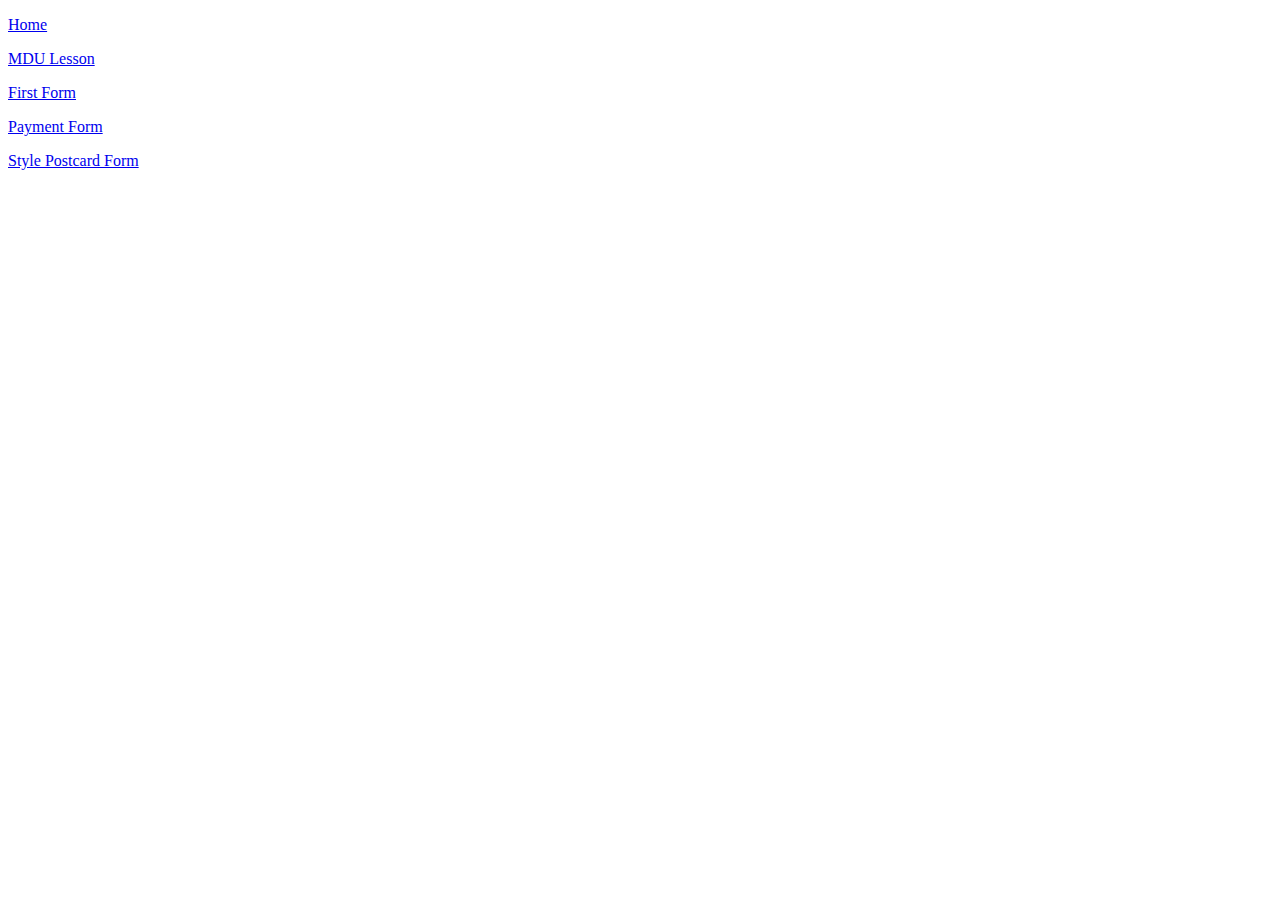
<file: public_html/free-code-camp/forms/index.html>
<!DOCTYPE html>
<html lang="en-US">
  <head>
    <meta charset="utf-8">
    <title>Forms</title>
  </head>
  <body>
    <p><a href="/">Home</a></p>
        <p><a href="https://developer.mozilla.org/en-US/docs/Learn/HTML/Forms" target="_blank">MDU Lesson</a></p>
    <p><a href="contact-form-1.html">First Form</a></p>
    <p><a href="payment-form.html">Payment Form</a></p>
    <p><a href="postcard.html">Style Postcard Form</a></p>
  </body>
</html>
</file>
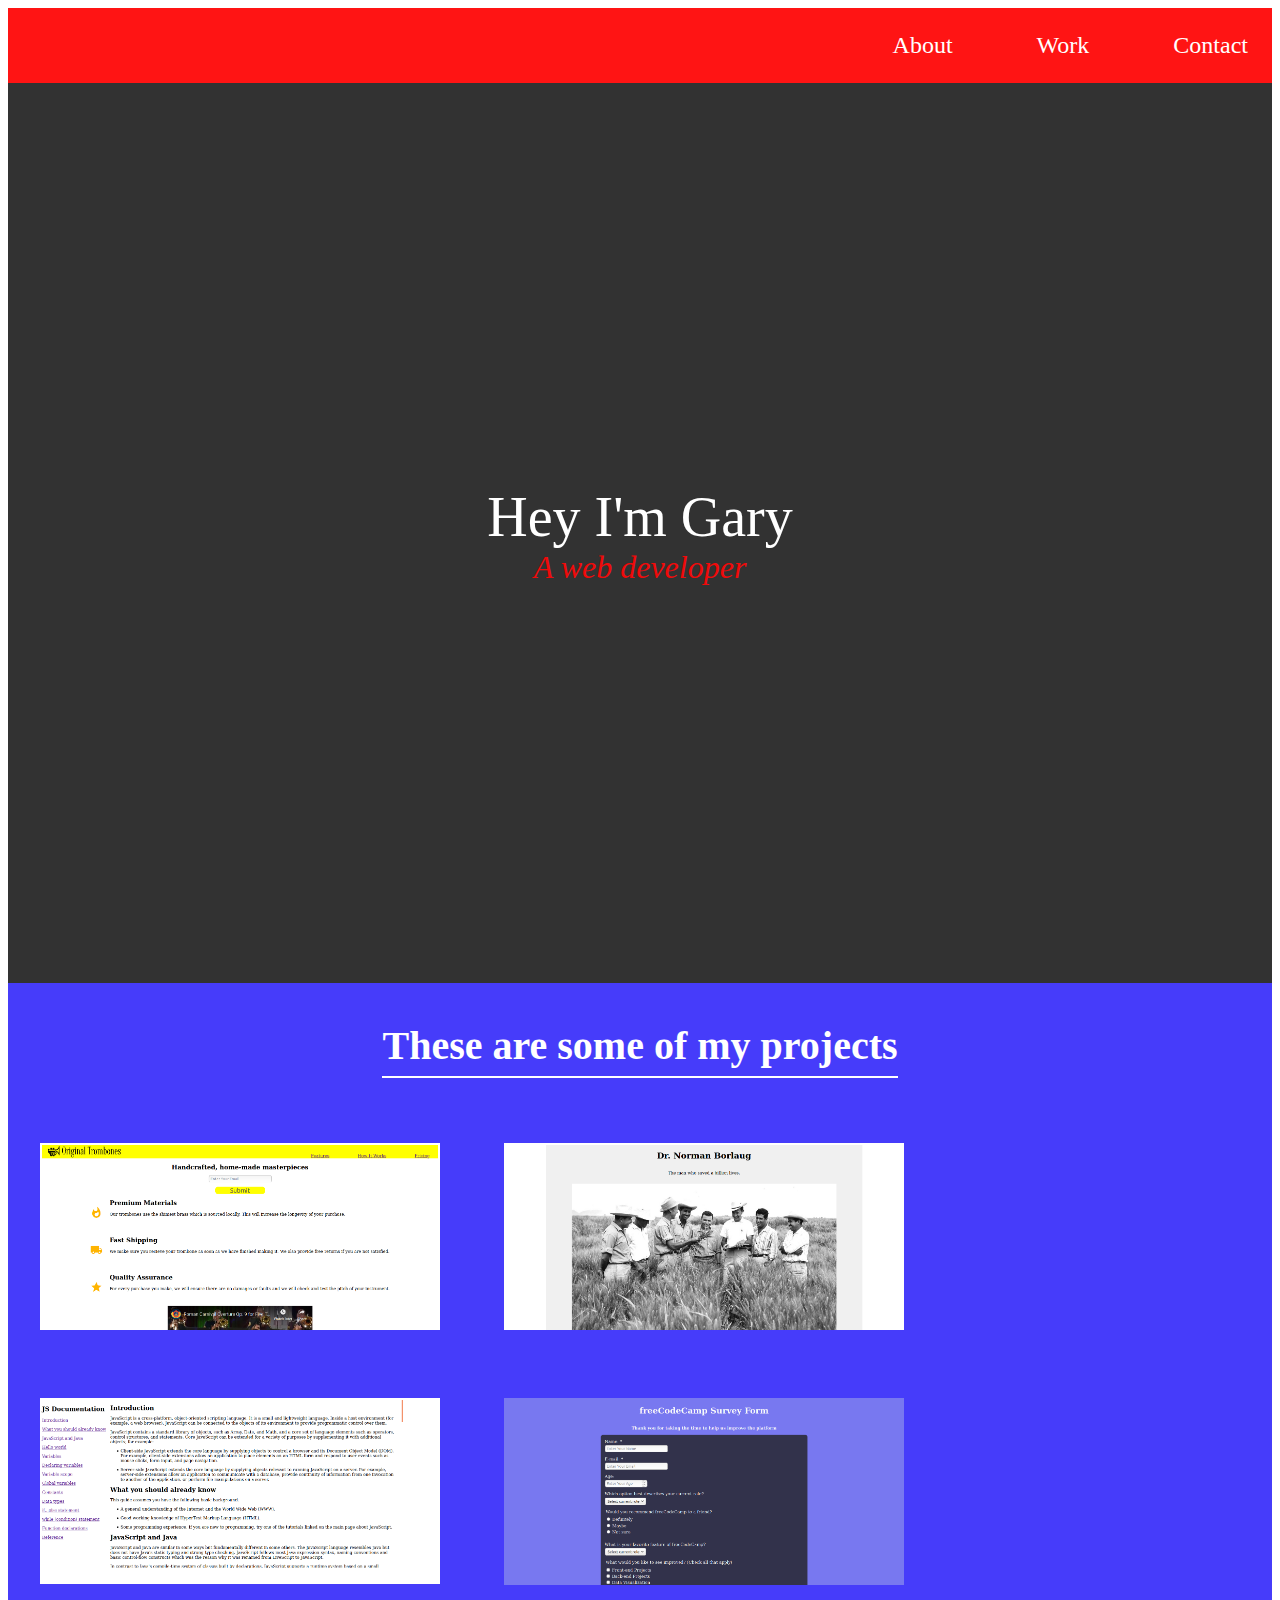
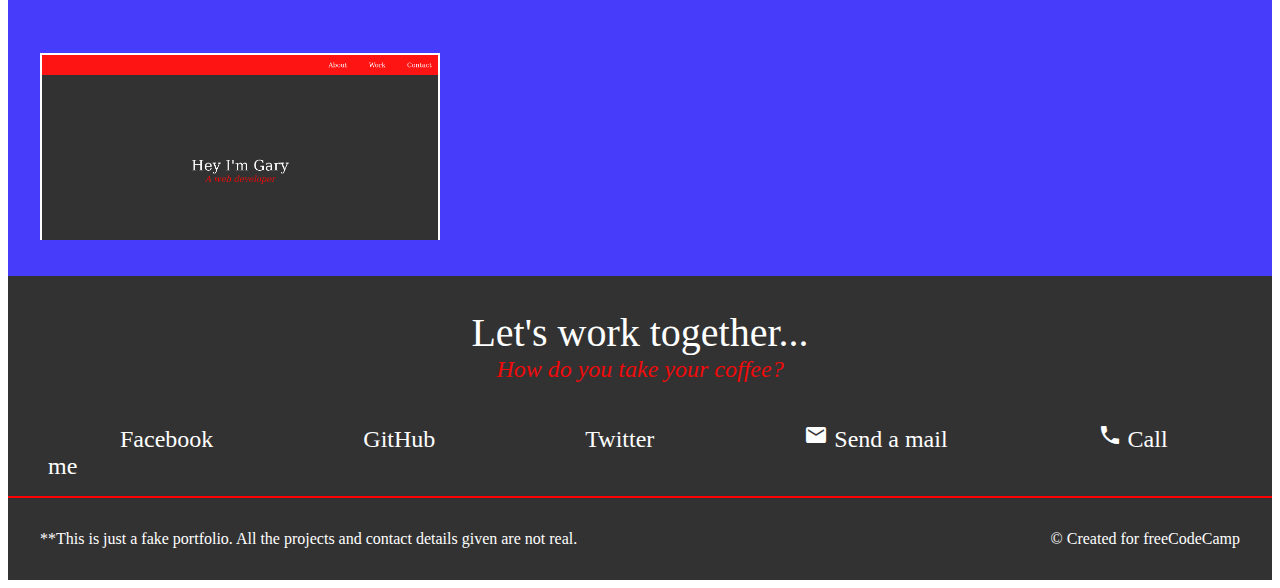
<file: public_html/free-code-camp/portfolio/index.html>
<!DOCTYPE html>
<html>
<head>
  <title>Gary Caine Portforio</title>
  <meta charset='UTF-8'>
  <meta name="title" content="Gary Caine Portforio">
  <meta name="description" content="Web development solutions">
  <meta name="author" content="Gary Caine">
  <link rel="stylesheet" href="styles.css"/>
</head>
<body>
  <main>
    <nav id="navbar">
      <div>
        <a href="https://github.com/garcai" target="_blank" id="profile-link">About</a>
      </div>
      <div>
        <a href="#projects">Work</a>
      </div>
      <div>
        <a href="#contact">Contact</a>
      </div>
    </nav>

    <section id="welcome-section">
      <h1>Hey I'm Gary</h1>
      <p>A web developer</p>
    </section>

    <section id="projects">
      <h2 class="underline">These are some of my projects</h2>
      <div class="my-projects">
        <div class="project-tile">
          <a href="https://codepen.io/gcaine/pen/BaygKrZ" target="_blank">
            <img src="images/landing-page.png" alt="Landing Page">
          </a>
        </div>

        <div class="project-tile">
          <a href="https://codepen.io/gcaine/pen/vYEPwOy" target="_blank">
            <img src ="images/dr-norman-borlaug-tribute.png"  alt="Dr. Norman Borlaug Tribute Page">
          </a>
        </div>

        <div class="project-tile">
          <a href="https://codepen.io/gcaine/pen/xxboXbQ" target="_blank">
            <img src="images/technical-document.png" alt="Technical Document">
          </a>
        </div>
     
        <div class="project-tile">
          <a href="https://codepen.io/gcaine/pen/zYxbVLE" Target="_blank">
            <img src="images/survey-form.png" alt="Survey Form">
          </a>
        </div>

        <div class="project-tile">
          <a href="https://codepen.io/gcaine/pen/eYmwXBw" Target="_blank">
            <img src="images/gary-caine-portforio.png" alt="Portfolio">
          </a>
        </div>
      </div>
    </section>

    <section id="contact">
      <h2>Let's work together...</h2>
      <p>How do you take your coffee?</p>

      <ul>
        <li>
          Facebook
        </li>
        <li>
          GitHub
        </li>
        <li>
          Twitter
        </li>
        <li><span class="material-icons icon">email</span>
          Send a mail
        </li>
        <li> <span class="material-icons icon">call</span>
          Call me
        </li>
      </ul>
    </section>
    <footer>
      <div>**This is just a fake portfolio. All the projects and contact details given are not real.
      </div>
      <div>
        © Created for freeCodeCamp
      </div>
    </footer>

  </main>
</body>
</html>
</file>
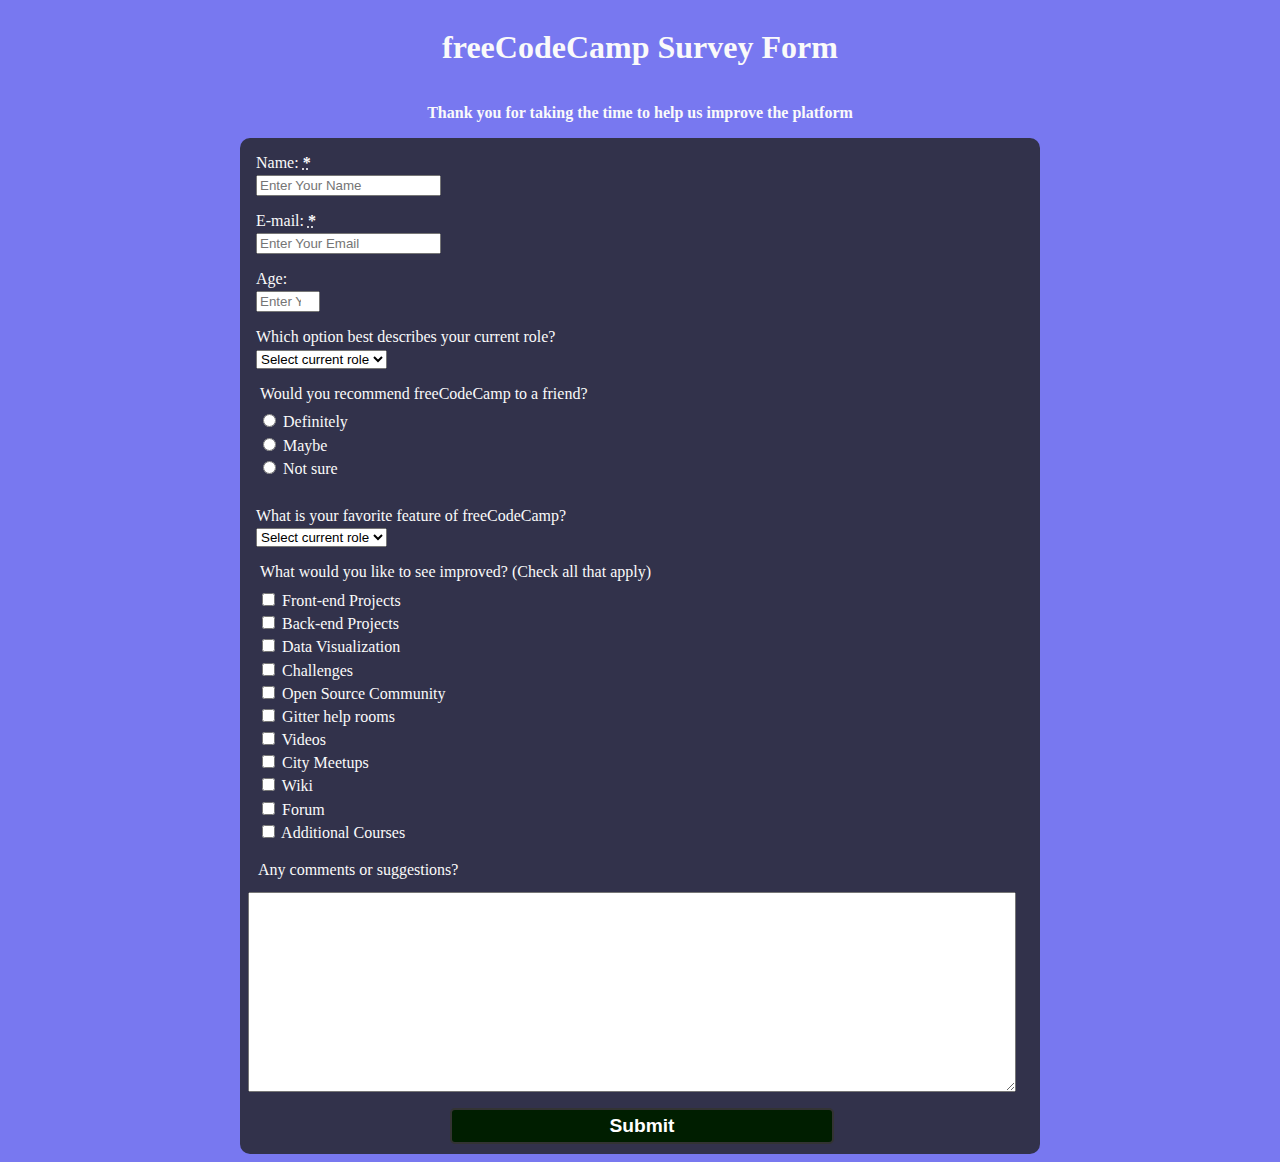
<file: public_html/free-code-camp/survey-form/index.html>
<!DOCTYPE html>

<html>
<head>
  <title>Survey Form</title>
  <meta charset='UTF-8'>
  <meta name='viewport' content='width=device-width, initial-scale=1.0'>
  <meta name='title' content='Survey Form'>
  <meta name='description' content='Web development solutions'>
  <meta name='author' content='Gary Caine'>
  <link rel='stylesheet' href='style.css'/>
</head>
<body>
  <main>
    <header>
      <h1 id = "title">freeCodeCamp Survey Form</h1>

      <p id="description">Thank you for taking the time to help us improve the platform</p>
    </header>
    <form id="survey-form" >
      <p>
        <label id = "name-label" for="name">
          <span>Name: </span>
          <strong><abbr title="required">*</abbr></strong>
        </label>
        <input
        type="text"
        id="name"
        name="name"
        placeholder="Enter Your Name"
        required>
      </p>
      <p>

        <label id = "email-label" for="email">
          <span>E-mail: </span>
          <strong><abbr title="required">*</abbr></strong>
        </label>
        <input
        type="email"
        id="email"
        name="email"
        placeholder="Enter Your Email"
        required
        >
      </p>

      <p>
        <label id = "number-label" for="number">
          Age:
        </label>
        <input
        type="number"
        id="number"
        name="number"
        min = "16"
        max = "100"
        placeholder = "Enter Your Age"
        >
      </p>

      <p>
        <label for="dropdown">
          Which option best describes your current role?
        </label>
        <select id = "dropdown" name = "dropdown">
          <option disabled selected value>Select current role</option>
          <option value="student">Student</option>
          <option value="job">Full Time Job</option>
          <option value="learner">Full Time Learner</option>
          <option value="preferNo">Prefer not to say</option>
          <option value="other">Other</option>
        </select>
      </p>

      <fieldset>
        <legend>Would you recommend freeCodeCamp to a friend?</legend>
        <ul>
          <li>
            <label for="title_1">
              <input type="radio" id="title_1" name="recommend" value="D" >
              Definitely
            </label>
          </li>
          <li>
            <label for="title_2">
              <input type="radio" id="title_2" name="recommend" value="M">
              Maybe
            </label>
          </li>
          <li>
            <label for="title_3">
              <input type="radio" id="title_3" name="recommend" value="N">
              Not sure
            </label>
          </li>
        </ul>
      </fieldset>

      <p>
        <label for="feature">
          What is your favorite feature of freeCodeCamp?
        </label>
        <select id = "feature" name = "feature">
          <option disabled selected value>Select current role</option>
          <option value="challenges">Challenges</option>
          <option value="projects">Projects</option>
          <option value="community">Community</option>
          <option value="open-source">Open Source</option>
        </select>
      </p>

      <fieldset>
        <legend>What would you like to see improved? (Check all that apply)
        </legend>
        <ul>
          <li>
            <label for = "front-end">
              <input type="checkbox" id="front-end" name="improve" value="front-end">
              Front-end Projects
            </label>
          </li>
          <li>
            <label for = "back-end">
              <input type="checkbox" id="back-end" name="improve" value="back-end">
              Back-end Projects
            </label>
          </li>
          <li>
            <label for = "visualization">
              <input type="checkbox" id="visualization" name="improve" value="visualization">
              Data Visualization
            </label>
          </li>
          <li>
            <label for = "challenges">
              <input type="checkbox" id="challenges" name="improve" value="challenges">
              Challenges
            </label>
          </li>
          <li>
            <label for = "open-source">
              <input type="checkbox" id="open-source" name="improve" value="open-source">
              Open Source Community
            </label>
          </li>
          <li>
            <label for = "gitter">
              <input type="checkbox" id="gitter" name="improve" value="gitter">
              Gitter help rooms
            </label>
          </li>
          <li>
            <label for = "videos">
              <input type="checkbox" id="videos" name="improve" value="videos">
              Videos
            </label>
          </li>
          <li>
            <label for = "meetups">
              <input type="checkbox" id="meetups" name="improve" value="meetups">
              City Meetups
            </label>
          </li>
          <li>
            <label for = "wiki">
              <input type="checkbox" id="wiki" name="improve" value="wiki">
              Wiki
            </label>
          </li>
          <li>
            <label for = "forum">
              <input type="checkbox" id="forum" name="improve" value="forum">
              Forum
            </label>
          </li>
          <li>
            <label for = "courses">
              <input type="checkbox" id="courses" name="improve" value="courses">
              Additional Courses
            </label>
          </li>
        </ul>

        <p>
        <label for="msg">Any comments or suggestions?</label>
        <textarea id="msg" name="user_message">

        </textarea>
      </p>

      <div class = "center">

        <button type="submit" id = "submit">Submit</button>

    </div>

      </form>
    </main>
  </body>

  </html>
</file>
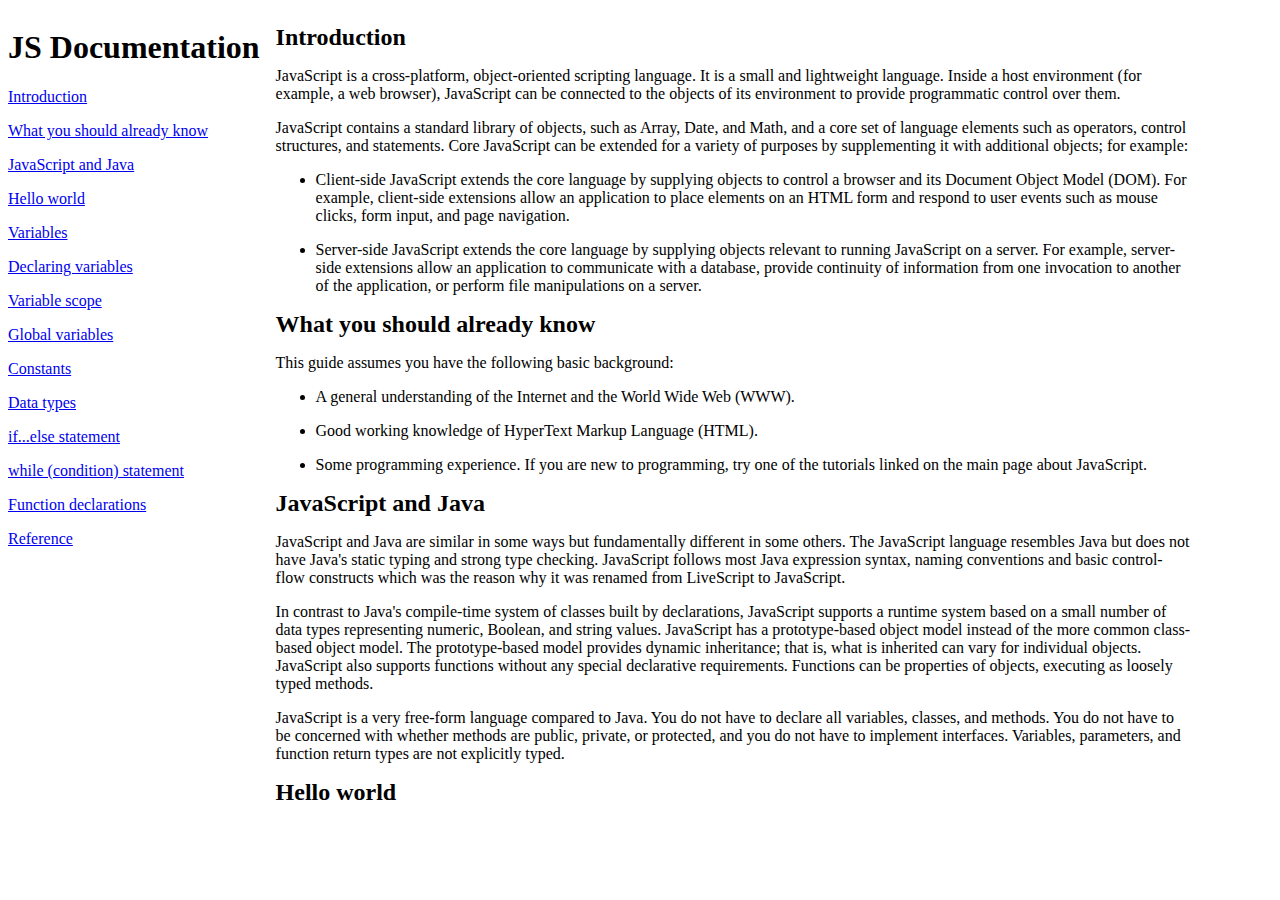
<file: public_html/free-code-camp/techincal-document/index.html>
<!DOCTYPE html>

<html>
<head>
  <title>Subdomain in My Site</title>
  <meta charset='UTF-8'>
  <meta name='viewport' content='width=device-width, initial-scale=1.0'>
  <meta name='description' content='Web development solutions'>
  <meta name='keywords' content='HTML, CSS, XML, JavaScript'>
  <meta name='author' content='Gary Caine'>
  <link rel='stylesheet' href='styles/styles.css'/>
</head>
<body>

  <nav id = "navbar">
    <header>
      <h1>JS Documentation</h1>
    </header>
    <p>
      <a href="#Introduction" class="nav-link">Introduction
      </a>
    </p>
    <p>
      <a href="#What_you_should_already_know" class="nav-link">
        What you should already know
      </a>
    </p>
    <p>
      <a href="#JavaScript_and_Java" class="nav-link">
        JavaScript and Java
      </a>
    </p>
    <p>
      <a href="#Hello_world" class="nav-link">
        Hello world
      </a>
    </p>
    <p>
      <a href="#Variables" class="nav-link">
        Variables
      </a>
    </p>
    <p>
      <a href="#Declaring_variables" class="nav-link">
        Declaring variables
      </a>
    </p>
    <p>
      <a href="#Variable_scope" class="nav-link">
        Variable scope
      </a>
    </p>
    <p>
      <a href="#Global_variables" class="nav-link">
        Global variables
      </a>
    </p>
    <p>
      <a href="#Constants" class="nav-link">
        Constants
      </a>
    </p>
    <p>
      <a href="#Data_types" class="nav-link">
        Data types
      </a>
    </p>
    <p>
      <a href="#if...else_statement" class="nav-link">
        if...else statement
      </a>
    </p>
    <p>
      <a href="#while_(condition)_statement" class="nav-link">
        while (condition) statement
      </a>
    </p>
    <p>
      <a href="#Function_declarations" class="nav-link">
        Function declarations
      </a>
    </p>
    <p>
      <a href="#reference" class="nav-link">
        Reference
      </a>
    </p>
  </nav>

  <main id ="main-doc">
    <section class="main-section"id="Introduction">
      <header>
        Introduction
      </header>
      <p>
        JavaScript is a cross-platform, object-oriented scripting language. It is a small and lightweight language. Inside a host environment (for example, a web browser), JavaScript can be connected to the objects of its environment to provide programmatic control over them.
      </p>
      <p>
        JavaScript contains a standard library of objects, such as Array, Date, and Math, and a core set of language elements such as operators, control structures, and statements. Core JavaScript can be extended for a variety of purposes by supplementing it with additional objects; for example:
      </p>
      <ul>
        <li>
          Client-side JavaScript extends the core language by supplying objects to control a browser and its Document Object Model (DOM). For example, client-side extensions allow an application to place elements on an HTML form and respond to user events such as mouse clicks, form input, and page navigation.
        </li>
        <li>
          Server-side JavaScript extends the core language by supplying objects relevant to running JavaScript on a server. For example, server-side extensions allow an application to communicate with a database, provide continuity of information from one invocation to another of the application, or perform file manipulations on a server.
        </li>
      </ul>

  </section>

  <section class="main-section"  id = "What_you_should_already_know">
    <header>
      What you should already know
    </header>
    <p>
      This guide assumes you have the following basic background:
      <ul>
        <li>  A general understanding of the Internet and the World Wide Web (WWW).
        </li>
        <li>
          Good working knowledge of HyperText Markup Language (HTML).
        </li>
        <li>
          Some programming experience. If you are new to programming, try one of the tutorials linked on the main page about JavaScript.
        </li>
      </ul>
    </section>

    <section class="main-section"  id = "JavaScript_and_Java">

    <header>
      JavaScript and Java
    </header>
    <p>
      JavaScript and Java are similar in some ways but fundamentally different in some others. The JavaScript language resembles Java but does not have Java's static typing and strong type checking. JavaScript follows most Java expression syntax, naming conventions and basic control-flow constructs which was the reason why it was renamed from LiveScript to JavaScript.
    </p>
    <p>
      In contrast to Java's compile-time system of classes built by declarations, JavaScript supports a runtime system based on a small number of data types representing numeric, Boolean, and string values. JavaScript has a prototype-based object model instead of the more common class-based object model. The prototype-based model provides dynamic inheritance; that is, what is inherited can vary for individual objects. JavaScript also supports functions without any special declarative requirements. Functions can be properties of objects, executing as loosely typed methods.
    </p>
    <p>
      JavaScript is a very free-form language compared to Java. You do not have to declare all variables, classes, and methods. You do not have to be concerned with whether methods are public, private, or protected, and you do not have to implement interfaces. Variables, parameters, and function return types are not explicitly typed.
    </p>
  </section>

  <section class="main-section" id = "Hello_world">
    <header>
      Hello world
    </header>
    <p>
      To get started with writing JavaScript, open the Scratchpad and write your first "Hello world" JavaScript code:
    </p>

      <pre>
        <code>
          function greetMe(yourName) { alert("Hello " + yourName); }

          greetMe("World");
        </code>
      </pre>
    <p>
    Select the code in the pad and hit Ctrl+R to watch it unfold in your browser!
  </p>
</section>

<section class="main-section" id="Variables" >
  <header >
    Variables
  </header>
  <p>
    You use variables as symbolic names for values in your application. The names of variables, called identifiers, conform to certain rules.
  </p>
  <p>
    A JavaScript identifier must start with a letter, underscore (_), or dollar sign ($); subsequent characters can also be digits (0-9). Because JavaScript is case sensitive, letters include the characters "A" through "Z" (uppercase) and the characters "a" through "z" (lowercase).
  </p>
  <p>
    You can use ISO 8859-1 or Unicode letters such as å and ü in identifiers. You can also use the Unicode escape sequences as characters in identifiers. Some examples of legal names are Number_hits, temp99, and _name.
  </section>

    <section class="main-section" id="Declaring_variables" >
      <header>
        Declaring variables
      </header>
      <p>
        You can declare a variable in three ways:
      </p>
      <p>
        With the keyword var. For example,
      </p>
      <p>
        <code>
          var x = 42.
        </code>
      </p>
      <p>
        This syntax can be used to declare both local and global variables.
      </p>
      <p>
        By simply assigning it a value. For example,
      </p>
      <p>
        <code>
          x = 42.
        </code>
      </p>
      <p>
        This always declares a global variable. It generates a strict JavaScript warning. You shouldn't use this variant.
      </p>
      <p>
        With the keyword let. For example,
      </p>
      <p>
        <code>
          let y = 13.
        </code>
      </p>
      <p>
        This syntax can be used to declare a block scope local variable. See Variable scope below.
      </p>
    </section>

    <section class="main-section" id="Variable_scope">
      <header>
        Variable scope
      </header>
      <p>
        When you declare a variable outside of any function, it is called a global variable, because it is available to any other code in the current document. When you declare a variable within a function, it is called a local variable, because it is available only within that function.
      </p>
      <p>
        JavaScript before ECMAScript 2015 does not have block statement scope; rather, a variable declared within a block is local to the function (or global scope) that the block resides within. For example the following code will log 5, because the scope of x is the function (or global context) within which x is declared, not the block, which in this case is an if statement.
      </p>
      <p>
        <code>
          if (true) { var x = 5; } console.log(x); // 5
        </code>
      </p>
      <p>
        This behavior changes, when using the let declaration introduced in ECMAScript 2015.
        if (true) { let y = 5; } console.log(y); // ReferenceError: y is not
        defined
      </p>
    </section>

    <section class="main-section" id="Global_variables">
      <header>
        Global variables
      </header>
      <p>
        Global variables are in fact properties of the global object. In web pages the global object is window, so you can set and access global variables using the window.variable syntax.
      </p>
      <p>
        Consequently, you can access global variables declared in one window or frame from another window or frame by specifying the window or frame name. For example, if a variable called phoneNumber is declared in a document, you can refer to this variable from an iframe as parent.phoneNumber.
      </section>

        <section class="main-section" id="Constants" >
          <header>
            Constants
          </header>
          <p>
            You can create a read-only, named constant with the const keyword. The syntax of a constant identifier is the same as for a variable identifier: it must start with a letter, underscore or dollar sign and can contain alphabetic, numeric, or underscore characters.
          </p><p>
            <code>
              const PI = 3.14;
            </code>
          </p>
          <p>
            A constant cannot change value through assignment or be re-declared while the script is running. It has to be initialized to a value.
          </p>
          <p>
            The scope rules for constants are the same as those for let block scope variables. If the const keyword is omitted, the identifier is assumed to represent a variable.
          </p>
          <p>
            You cannot declare a constant with the same name as a function or variable in the same scope. For example:
          </p>
          <p>
            <code>
              // THIS WILL CAUSE AN ERROR function f() {}; const f = 5; // THIS WILL
              CAUSE AN ERROR ALSO function f() { const g = 5; var g; //statements
              }
            </code>
          </p>
          <p>
            However, object attributes are not protected, so the following statement is executed without problems.
          </p>
          <p>
            <code>
              const MY_OBJECT = {"key": "value"}; MY_OBJECT.key = "otherValue";
            </code>
          </p>
        </section>

        <section class="main-section"  id="Data_types" >
          <header>
            Data types
          </header>
          <p>
            The latest ECMAScript standard defines seven data types:
          </p>
          <ul>

            <li>Six data types that are primitives:
              Boolean. true and false.
            </li>
            <li>
            <ul>
              <li>
                null. A special keyword denoting a null value. Because JavaScript is case-sensitive, null is not the same as Null, NULL, or any other variant.
              </li>
              <li>
                undefined. A top-level property whose value is undefined.
              </li>
              <li>
                Number. 42 or 3.14159.
              </li>
              <li>
                String. "Howdy"</li>
                <li>
                  Symbol (new in ECMAScript 2015). A data type whose instances are unique and immutable.</li>
                </ul>
              </li>
                <li>
                  and Object
                </li>
              </ul>

            <p>
              Although these data types are a relatively small amount, they enable you to perform useful functions with your applications. Objects and functions are the other fundamental elements in the language. You can think of objects as named containers for values, and functions as procedures that your application can perform.
            </p>
          </section>

          <section class="main-section"  id="if...else_statement">
            <header>
              if...else statement
            </header>
            <p>
              Use the if statement to execute a statement if a logical condition is true. Use the optional else clause to execute a statement if the condition is false. An if statement looks as follows:
            </p>

            <pre>
              <code>
                if (condition) { statement_1; }
                else { statement_2; }
              </code>
            </pre>

            <p>
              condition can be any expression that evaluates to true or false. See Boolean for an explanation of what evaluates to true and false. If condition evaluates to true, statement_1 is executed; otherwise, statement_2 is executed. statement_1 and statement_2 can be any statement, including further nested if statements.
            </p>
            <p>
              You may also compound the statements using else if to have multiple conditions tested in sequence, as follows:
            </p>

            <pre>
              <code>
                if (condition_1)
                { statement_1; } else if (condition_2) { statement_2;
                } else if (condition_n)
                { statement_n; }
                else { statement_last; }
              </code>
            </pre>

            <p>
              In the case of multiple conditions only the first logical condition which evaluates to true will be executed. To execute multiple statements, group them within a block statement ({ ... }) . In general, it's good practice to always use block statements, especially when nesting if statements:
            </p>

            <pre>
              <code>
                if (condition) { statement_1_runs_if_condition_is_true;
                  statement_2_runs_if_condition_is_true; } else {
                    statement_3_runs_if_condition_is_false;
                    statement_4_runs_if_condition_is_false; }
                  </code>
                </pre>
                <p>
                  It is advisable to not use simple assignments in a conditional expression, because the assignment can be confused with equality when glancing over the code. For example, do not use the following code:
                </p>
                <p>
                  <code>if (x = y) { /* statements here */ }</code>
                </p>
                <p>
                  If you need to use an assignment in a conditional expression, a common practice is to put additional parentheses around the assignment. For example:
                </p>
                <p>
                  <code>if ((x = y)) { /* statements here */ }
                  </code>
                </p>

              </section>

              <section class="main-section" id="while_(condition)_statement" >
                <header>
                  while (condition) statement
                </header>
                <p>
                  A while statement executes its statements as long as a specified condition evaluates to true. A while statement looks as follows:
                </p>
                <p>
                  If the condition becomes false, statement within the loop stops executing and control passes to the statement following the loop.
                </p>
                <p>
                  The condition test occurs before statement in the loop is executed. If the condition returns true, statement is executed and the condition is tested again. If the condition returns false, execution stops and control is passed to the statement following while.
                </p>
                <p>
                  To execute multiple statements, use a block statement ({ ... }) to group those statements.
                </p>
                <p>
                  Example:
                </p>
                <p>
                  The following while loop iterates as long as n is less than three:
                </p>
                <p>
                  <code>
                  var n = 0; var x = 0; while (n < 3) { n++; x += n; }
                </code>
                </p>
                <p>
                  With each iteration, the loop increments n and adds that value to x. Therefore, x and n take on the following values:

                  After the first pass: n = 1 and x = 1
                  After the second pass: n = 2 and x = 3
                  After the third pass: n = 3 and x = 6
                </p>
                <p>
                  After completing the third pass, the condition n < 3 is no longer true, so the loop terminates.
                </p>

              </section>

              <section class="main-section" id="Function_declarations" >
                <header >
                  Function declarations
                </header>
                <p>
                  A function definition (also called a function declaration, or function statement) consists of the function keyword, followed by:

                  The name of the function.
                  A list of arguments to the function, enclosed in parentheses and separated by commas.
                  The JavaScript statements that define the function, enclosed in curly brackets, { }.
                </p>
                <p>
                  For example, the following code defines a simple function named square:
                </p>
                <p>
                  <code>
                  function square(number) { return number * number; }
                </code>
                </p>
                <p>
                  The function square takes one argument, called number. The function consists of one statement that says to return the argument of the function (that is, number) multiplied by itself. The return statement specifies the value returned by the function.
                </p>
                <p>
                  <code>
                  return number * number;
                </code>
                </p>
                <p>
                  Primitive parameters (such as a number) are passed to functions by value; the value is passed to the function, but if the function changes the value of the parameter, this change is not reflected globally or in the calling function.

                </p>
              </section>

              <section class="main-section"  id="Reference" >
                <header>
                  Reference
                </header>
                <p>
                  All the documentation in this page is taken from <a href="https://developer.mozilla.org/en-US/docs/Web/JavaScript/Guide" target="_blank">MDN</a>
                </p>
              </section>


            </main>

          </body>
          </html>
</file>
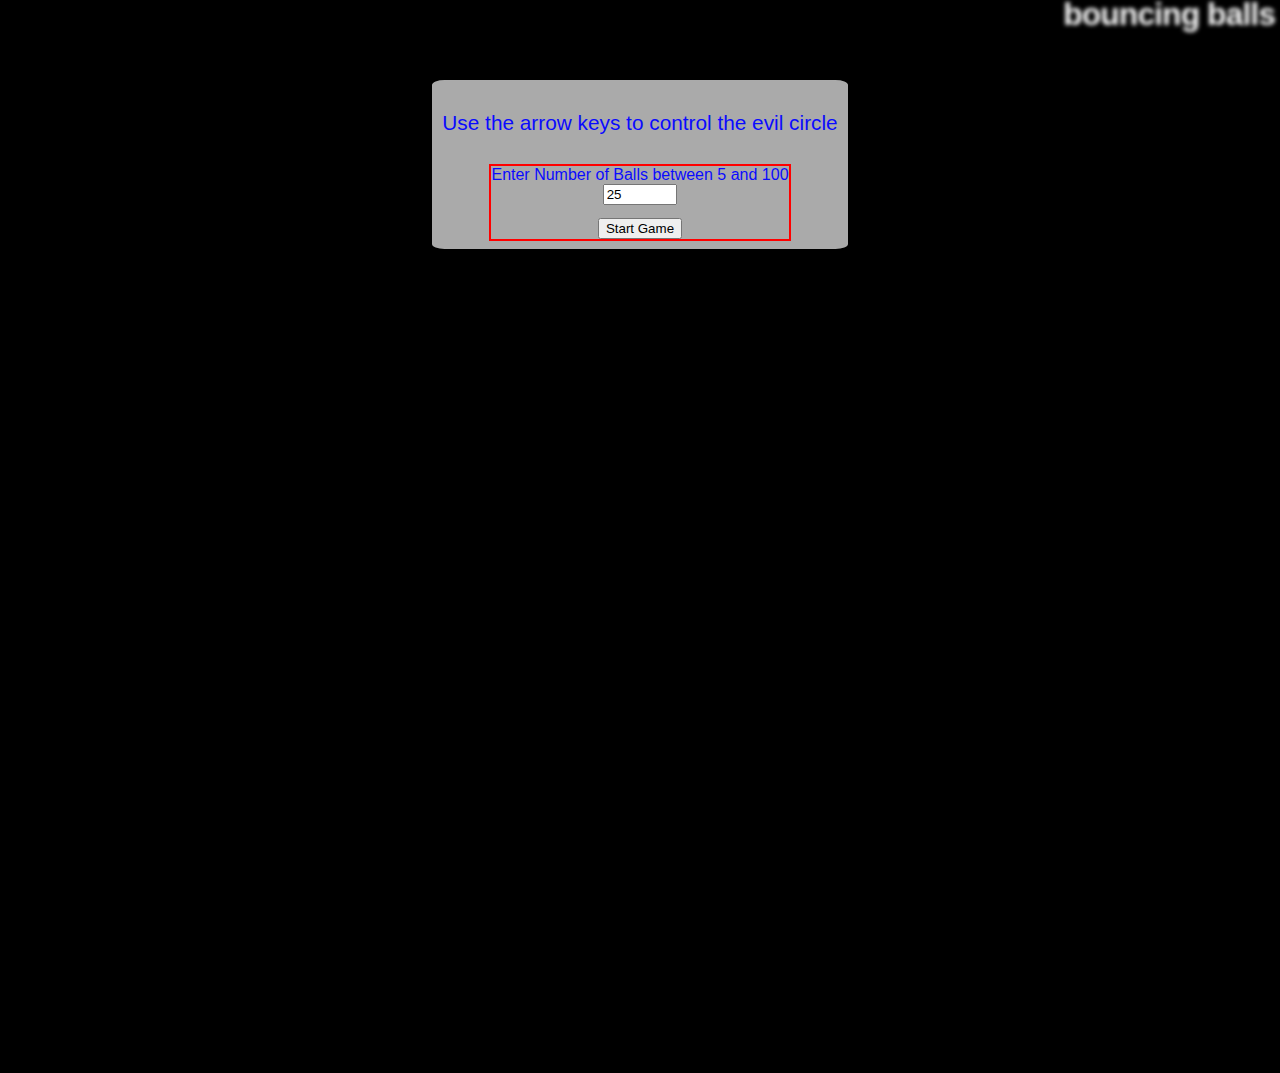
<file: public_html/mdu/bouncing-balls/index.html>
<!DOCTYPE html>
<html>
<head>
  <meta charset="utf-8">
  <title>Bouncing balls</title>
  <link rel="stylesheet" href="style.css">
  <script src="main.js" defer></script>
</head>

<body>
  <h1>bouncing balls</h1>
  <p class = "tal"></p>
  <div class = "container">
  </div>
  <canvas>
    <p>Add fallback text of some kind</p>
  </canvas>
</body>
</html>
</file>
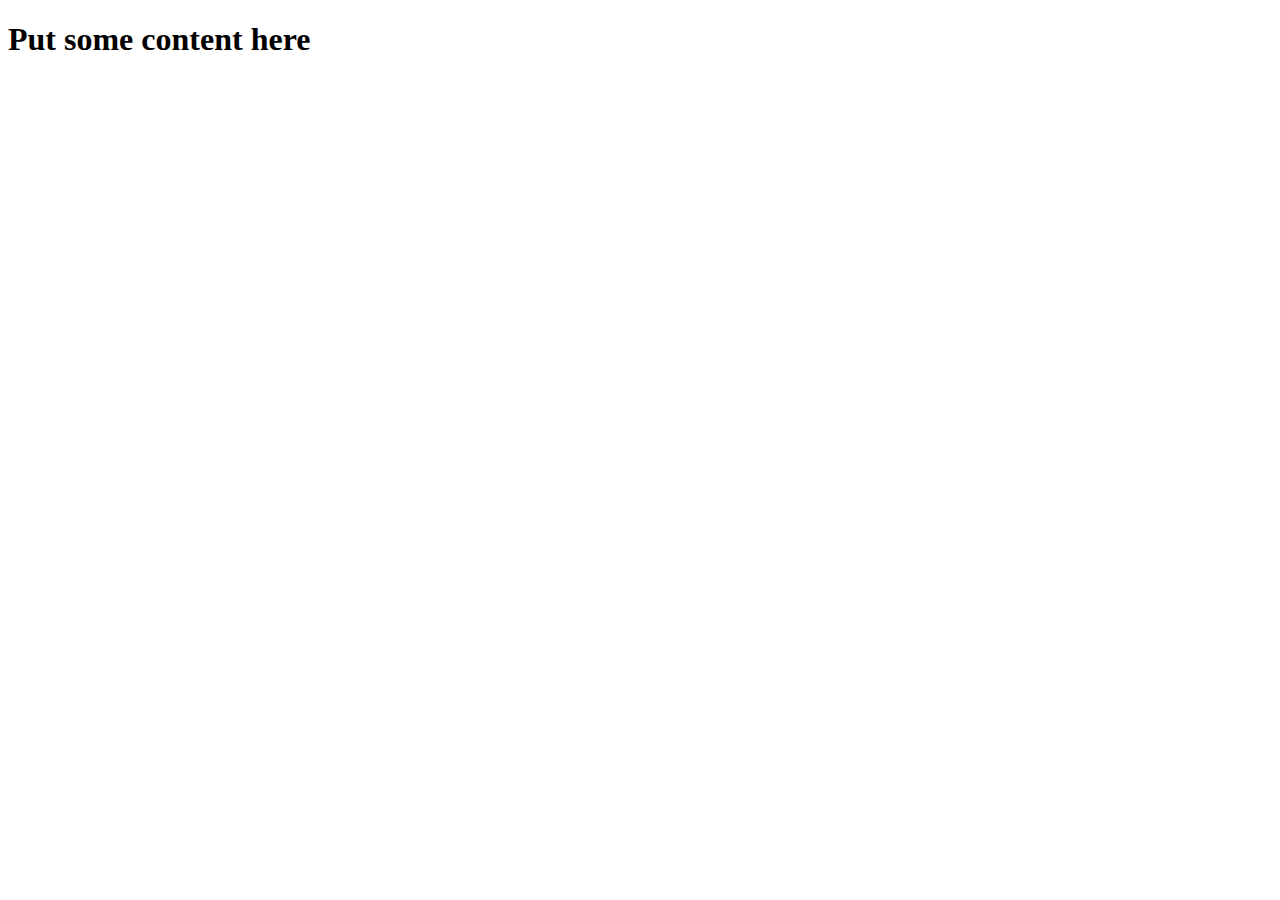
<file: public_html/home-content.html>
<!DOCTYPE html>
<html lang="en">
<head>
  <meta charset="UTF-8"/>
  <meta name="viewport"content="width=device-width, initial-scale=1.0, maximum-scale=1.0">
  <title>Main Content</title>
  <meta name="author" content="Gary Caine">
  <meta name="description" content="My approach to course assessments">
  <meta name="title" content="">
  <link rel="Shortcut Icon" href="favicon.ico" type="image/x-icon">
  <link rel="stylesheet" href="styles/styles.css">

</head>
<body>
  <h1>Put some content here</h1>
</body
</html>
</file>
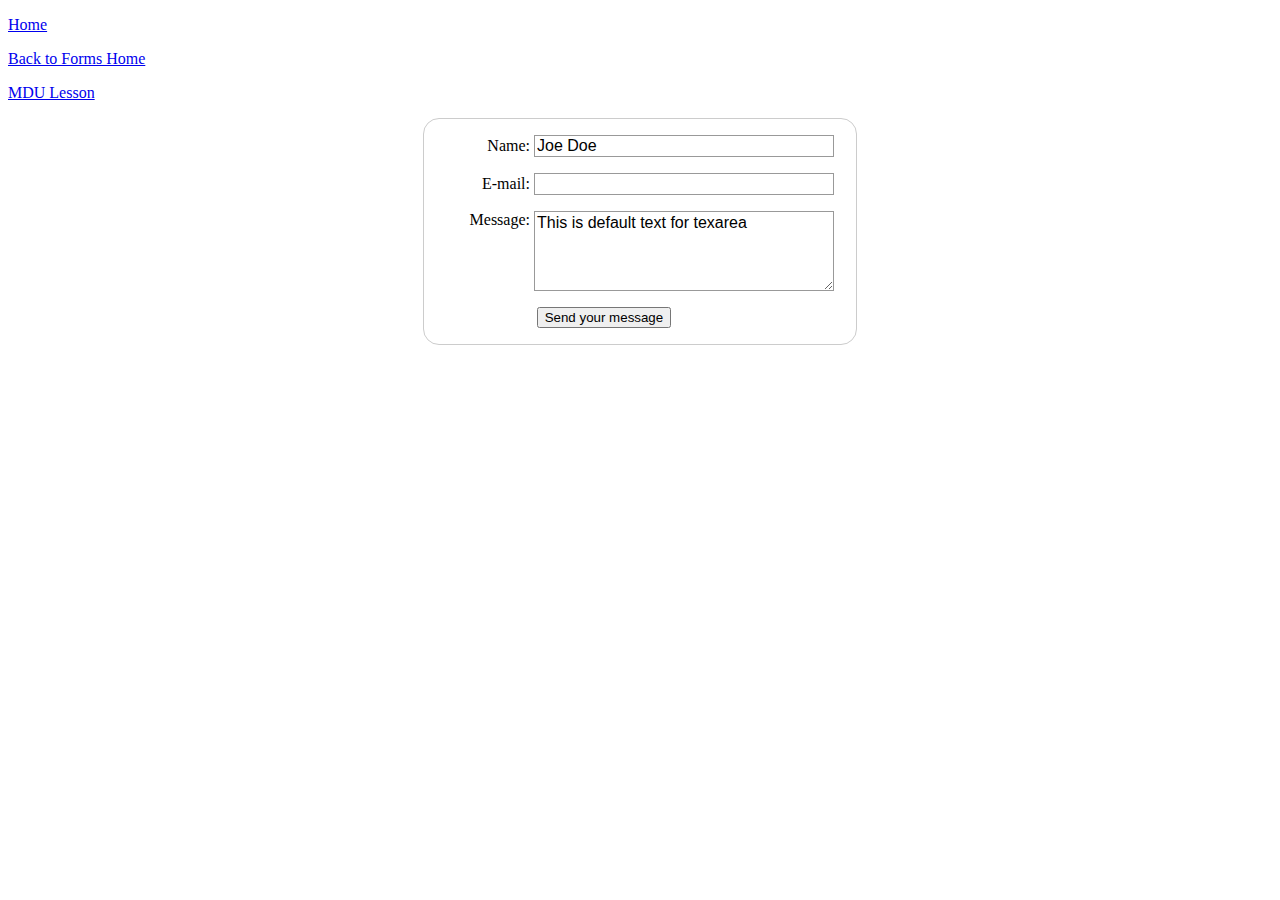
<file: public_html/free-code-camp/forms/contact-form-1.html>
<!DOCTYPE html>
<html lang="en-US">
<head>
  <meta charset="utf-8">
  <title>Forms</title>
  <link href="styles/styles.css" rel="stylesheet" type="text/css">
</head>
<body>
  <p><a href="/">Home</a></p>
  <p><a href="index.html">Back to Forms Home</a></p>
  <p><a href="https://developer.mozilla.org/en-US/docs/Learn/HTML/Forms/Your_first_HTML_form" target="_blank">MDU Lesson</a></p>

  <form action="handle-contact.php" method="post">
    <ul>
      <li>
        <label for="name">Name:</label>
        <input type="text" id="name" name="user_name" value="Joe Doe">
      </li>
      <li>
        <label for="mail">E-mail:</label>
        <input type="email" id="mail" name="user_mail">
      </li>
  
      <li>
        <label for="msg">Message:</label>
        <textarea id="msg" name="user_message">
This is default text for texarea
        </textarea>
      </li>
      <li class="button">
        <button type="submit">Send your message</button>
      </li>
    </ul>
  </form>
</body>
</html>
</file>
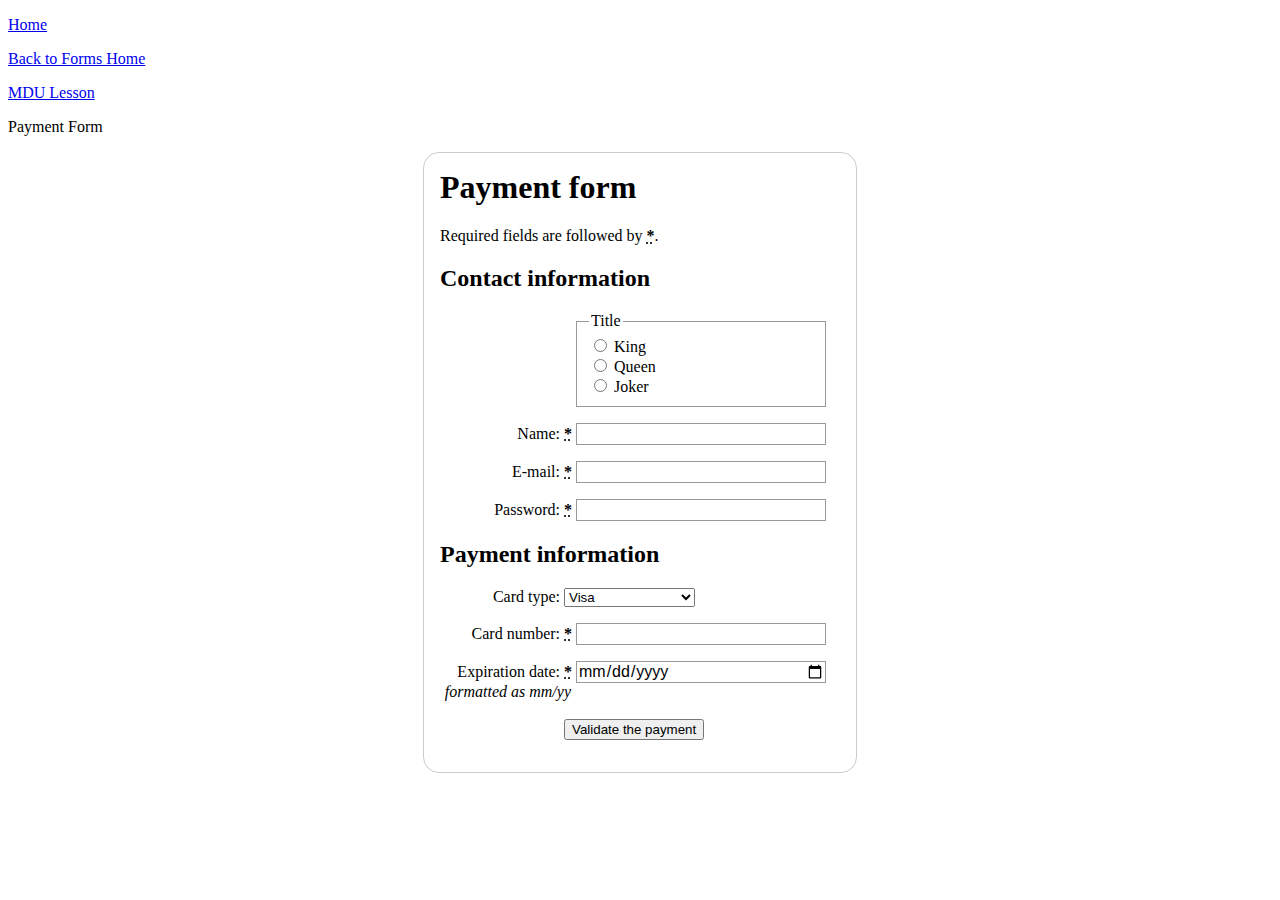
<file: public_html/free-code-camp/forms/payment-form.html>
<!DOCTYPE html>
<html lang="en-US">
<head>
  <meta charset="utf-8">
  <title>Payment Form</title>
  <link href="styles/payment.css" rel="stylesheet" type="text/css">
</head>
<body>
  <p><a href="/">Home</a></p>
  <p><a href="index.html">Back to Forms Home</a></p>
  <p><a href="https://developer.mozilla.org/en-US/docs/Learn/HTML/Forms/How_to_structure_an_HTML_form" target="_blank">MDU Lesson</a></p>

  <p>Payment Form</p>

  <form action="payment.php" method="post">
    <h1>Payment form</h1>
    <p>Required fields are followed by <strong><abbr title="required">*</abbr></strong>.</p>

    <section>
      <h2>Contact information</h2>
      <fieldset>
        <legend>Title</legend>
        <ul>
          <li>
            <label for="title_1">
              <input type="radio" id="title_1" name="title" value="K" >
              King
            </label>
          </li>
          <li>
            <label for="title_2">
              <input type="radio" id="title_2" name="title" value="Q">
              Queen
            </label>
          </li>
          <li>
            <label for="title_3">
              <input type="radio" id="title_3" name="title" value="J">
              Joker
            </label>
          </li>
        </ul>
      </fieldset>
      <p>
        <label for="name">
          <span>Name: </span>
          <strong><abbr title="required">*</abbr></strong>
        </label>
        <input type="text" id="name" name="username">
      </p>
      <p>
        <label for="mail">
          <span>E-mail: </span>
          <strong><abbr title="required">*</abbr></strong>
        </label>
        <input type="email" id="mail" name="usermail">
      </p>
      <p>
        <label for="pwd">
          <span>Password: </span>
          <strong><abbr title="required">*</abbr></strong>
        </label>
        <input type="password" id="pwd" name="password">
      </p>
    </section>

    <section>
      <h2>Payment information</h2>
      <p>
        <label for="card">
          <span>Card type:</span>
        </label>
        <select id="card" name="usercard">
          <option value="visa">Visa</option>
          <option value="mc">Mastercard</option>
          <option value="amex">American Express</option>
        </select>
      </p>
      <p>
        <label for="number">
          <span>Card number:</span>
          <strong><abbr title="required">*</abbr></strong>
        </label>
        <input type="tel" id="number" name="cardnumber">
      </p>
      <p>
        <label for="date">
          <span>Expiration date:</span>
          <strong><abbr title="required">*</abbr></strong>
          <em>formatted as mm/yy</em>
        </label>
        <input type="date" id="date" name="expiration">
      </p>
    </section>

    <p> <button type="submit">Validate the payment</button> </p>

  </form>

</body>
</html>
</file>
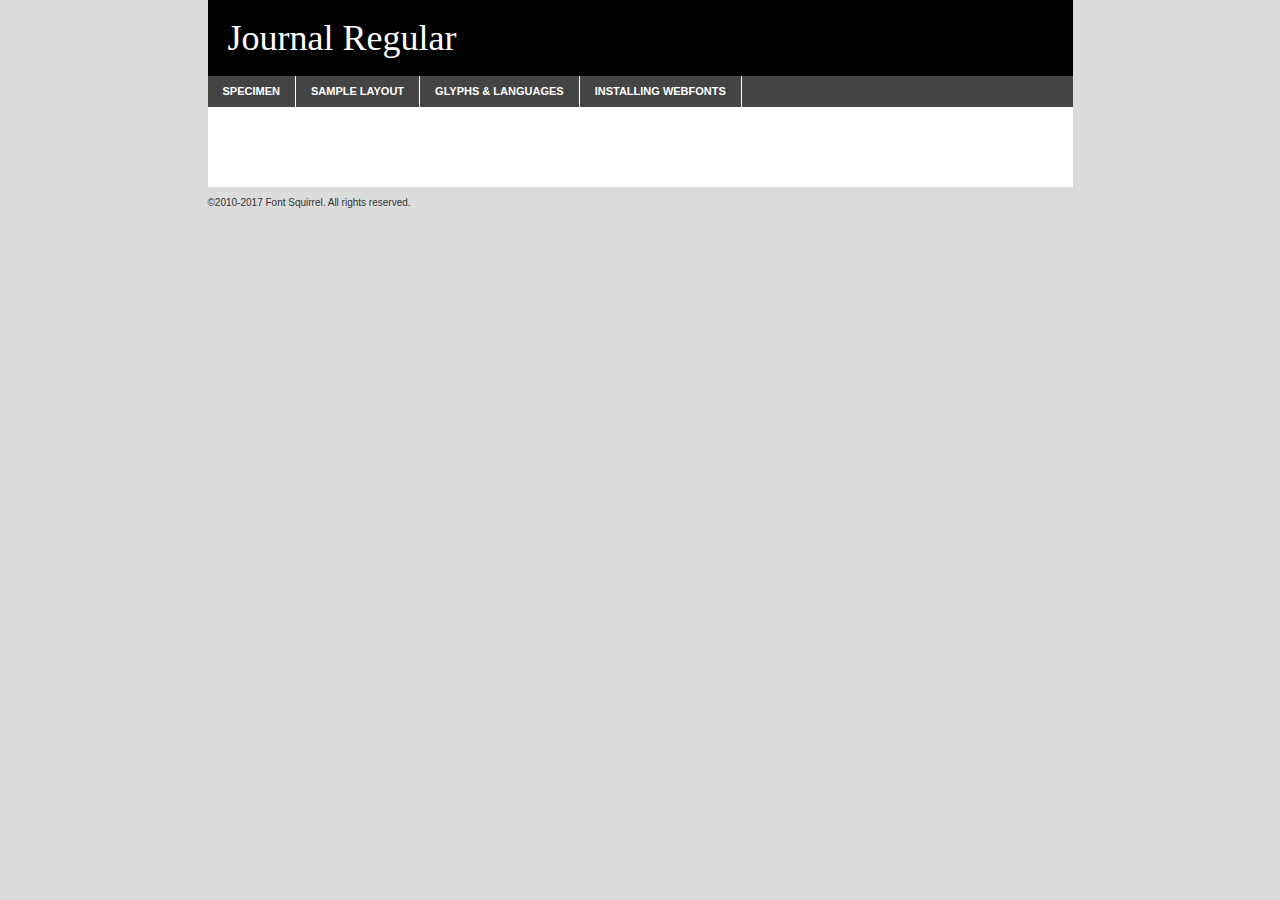
<file: public_html/free-code-camp/forms/fonts/journal-demo.html>
<!DOCTYPE html PUBLIC "-//W3C//DTD XHTML 1.0 Transitional//EN"
	"http://www.w3.org/TR/xhtml1/DTD/xhtml1-transitional.dtd">

<html xmlns="http://www.w3.org/1999/xhtml" xml:lang="en" lang="en">
<head>
	<meta http-equiv="Content-Type" content="text/html; charset=utf-8" />
	<script src="http://ajax.googleapis.com/ajax/libs/jquery/1.7.2/jquery.min.js" type="text/javascript" charset="utf-8"></script>
	<script type="text/javascript">
	(function($){$.fn.easyTabs=function(option){var param=jQuery.extend({fadeSpeed:"fast",defaultContent:1,activeClass:'active'},option);$(this).each(function(){var thisId="#"+this.id;if(param.defaultContent==''){param.defaultContent=1;}
	if(typeof param.defaultContent=="number")
	{var defaultTab=$(thisId+" .tabs li:eq("+(param.defaultContent-1)+") a").attr('href').substr(1);}else{var defaultTab=param.defaultContent;}
	$(thisId+" .tabs li a").each(function(){var tabToHide=$(this).attr('href').substr(1);$("#"+tabToHide).addClass('easytabs-tab-content');});hideAll();changeContent(defaultTab);function hideAll(){$(thisId+" .easytabs-tab-content").hide();}
	function changeContent(tabId){hideAll();$(thisId+" .tabs li").removeClass(param.activeClass);$(thisId+" .tabs li a[href=#"+tabId+"]").closest('li').addClass(param.activeClass);if(param.fadeSpeed!="none")
	{$(thisId+" #"+tabId).fadeIn(param.fadeSpeed);}else{$(thisId+" #"+tabId).show();}}
	$(thisId+" .tabs li").click(function(){var tabId=$(this).find('a').attr('href').substr(1);changeContent(tabId);return false;});});}})(jQuery);
	</script>
	<link rel="stylesheet" href="specimen_files/specimen_stylesheet.css" type="text/css" charset="utf-8" />
	<link rel="stylesheet" href="stylesheet.css" type="text/css" charset="utf-8" />

	<style type="text/css">
					body{
				font-family: 'journalregular';
							}
		</style>

	<title>Journal Regular Specimen</title>
	
	
	<script type="text/javascript" charset="utf-8">
		$(document).ready(function() {
			$('#container').easyTabs({defaultContent:1});
		});
	</script>
</head>

<body>
<div id="container">
	<div id="header">
		Journal Regular	</div>
	<ul class="tabs">
		<li><a href="#specimen">Specimen</a></li>
		<li><a href="#layout">Sample Layout</a></li>
				<li><a href="#glyphs">Glyphs &amp; Languages</a></li>
		<li><a href="#installing">Installing Webfonts</a></li>
		
	</ul>
	
	<div id="main_content">

		
			<div id="specimen">
		
				<div class="section">
					<div class="grid12 firstcol">
						<div class="huge">AaBb</div>
					</div>
				</div>
		
				<div class="section">
					<div class="glyph_range">A&#x200B;B&#x200b;C&#x200b;D&#x200b;E&#x200b;F&#x200b;G&#x200b;H&#x200b;I&#x200b;J&#x200b;K&#x200b;L&#x200b;M&#x200b;N&#x200b;O&#x200b;P&#x200b;Q&#x200b;R&#x200b;S&#x200b;T&#x200b;U&#x200b;V&#x200b;W&#x200b;X&#x200b;Y&#x200b;Z&#x200b;a&#x200b;b&#x200b;c&#x200b;d&#x200b;e&#x200b;f&#x200b;g&#x200b;h&#x200b;i&#x200b;j&#x200b;k&#x200b;l&#x200b;m&#x200b;n&#x200b;o&#x200b;p&#x200b;q&#x200b;r&#x200b;s&#x200b;t&#x200b;u&#x200b;v&#x200b;w&#x200b;x&#x200b;y&#x200b;z&#x200b;1&#x200b;2&#x200b;3&#x200b;4&#x200b;5&#x200b;6&#x200b;7&#x200b;8&#x200b;9&#x200b;0&#x200b;&amp;&#x200b;.&#x200b;,&#x200b;?&#x200b;!&#x200b;&#64;&#x200b;(&#x200b;)&#x200b;#&#x200b;$&#x200b;%&#x200b;*&#x200b;+&#x200b;-&#x200b;=&#x200b;:&#x200b;;</div>
				</div>
				<div class="section">
					<div class="grid12 firstcol">
						<table class="sample_table">
							<tr><td>10</td><td class="size10">abcdefghijklmnopqrstuvwxyzABCDEFGHIJKLMNOPQRSTUVWXYZ0123456789abcdefghijklmnopqrstuvwxyzABCDEFGHIJKLMNOPQRSTUVWXYZ0123456789abcdefghijklmnopqrstuvwxyzABCDEFGHIJKLMNOPQRSTUVWXYZ</td></tr>
							<tr><td>11</td><td class="size11">abcdefghijklmnopqrstuvwxyzABCDEFGHIJKLMNOPQRSTUVWXYZ0123456789abcdefghijklmnopqrstuvwxyzABCDEFGHIJKLMNOPQRSTUVWXYZ0123456789abcdefghijklmnopqrstuvwxyzABCDEFGHIJKLMNOPQRSTUVWXYZ</td></tr>
							<tr><td>12</td><td class="size12">abcdefghijklmnopqrstuvwxyzABCDEFGHIJKLMNOPQRSTUVWXYZ0123456789abcdefghijklmnopqrstuvwxyzABCDEFGHIJKLMNOPQRSTUVWXYZ0123456789abcdefghijklmnopqrstuvwxyzABCDEFGHIJKLMNOPQRSTUVWXYZ</td></tr>
							<tr><td>13</td><td class="size13">abcdefghijklmnopqrstuvwxyzABCDEFGHIJKLMNOPQRSTUVWXYZ0123456789abcdefghijklmnopqrstuvwxyzABCDEFGHIJKLMNOPQRSTUVWXYZ0123456789abcdefghijklmnopqrstuvwxyzABCDEFGHIJKLMNOPQRSTUVWXYZ</td></tr>
							<tr><td>14</td><td class="size14">abcdefghijklmnopqrstuvwxyzABCDEFGHIJKLMNOPQRSTUVWXYZ0123456789abcdefghijklmnopqrstuvwxyzABCDEFGHIJKLMNOPQRSTUVWXYZ0123456789abcdefghijklmnopqrstuvwxyzABCDEFGHIJKLMNOPQRSTUVWXYZ</td></tr>
							<tr><td>16</td><td class="size16">abcdefghijklmnopqrstuvwxyzABCDEFGHIJKLMNOPQRSTUVWXYZ0123456789abcdefghijklmnopqrstuvwxyzABCDEFGHIJKLMNOPQRSTUVWXYZ</td></tr>
							<tr><td>18</td><td class="size18">abcdefghijklmnopqrstuvwxyzABCDEFGHIJKLMNOPQRSTUVWXYZ0123456789abcdefghijklmnopqrstuvwxyzABCDEFGHIJKLMNOPQRSTUVWXYZ</td></tr>
							<tr><td>20</td><td class="size20">abcdefghijklmnopqrstuvwxyzABCDEFGHIJKLMNOPQRSTUVWXYZ0123456789abcdefghijklmnopqrstuvwxyzABCDEFGHIJKLMNOPQRSTUVWXYZ</td></tr>
							<tr><td>24</td><td class="size24">abcdefghijklmnopqrstuvwxyzABCDEFGHIJKLMNOPQRSTUVWXYZ0123456789abcdefghijklmnopqrstuvwxyzABCDEFGHIJKLMNOPQRSTUVWXYZ</td></tr>
							<tr><td>30</td><td class="size30">abcdefghijklmnopqrstuvwxyzABCDEFGHIJKLMNOPQRSTUVWXYZ0123456789abcdefghijklmnopqrstuvwxyzABCDEFGHIJKLMNOPQRSTUVWXYZ</td></tr>
							<tr><td>36</td><td class="size36">abcdefghijklmnopqrstuvwxyzABCDEFGHIJKLMNOPQRSTUVWXYZ0123456789abcdefghijklmnopqrstuvwxyzABCDEFGHIJKLMNOPQRSTUVWXYZ</td></tr>
							<tr><td>48</td><td class="size48">abcdefghijklmnopqrstuvwxyzABCDEFGHIJKLMNOPQRSTUVWXYZ0123456789abcdefghijklmnopqrstuvwxyzABCDEFGHIJKLMNOPQRSTUVWXYZ</td></tr>
							<tr><td>60</td><td class="size60">abcdefghijklmnopqrstuvwxyzABCDEFGHIJKLMNOPQRSTUVWXYZ0123456789abcdefghijklmnopqrstuvwxyzABCDEFGHIJKLMNOPQRSTUVWXYZ</td></tr>
							<tr><td>72</td><td class="size72">abcdefghijklmnopqrstuvwxyzABCDEFGHIJKLMNOPQRSTUVWXYZ0123456789abcdefghijklmnopqrstuvwxyzABCDEFGHIJKLMNOPQRSTUVWXYZ</td></tr>
							<tr><td>90</td><td class="size90">abcdefghijklmnopqrstuvwxyzABCDEFGHIJKLMNOPQRSTUVWXYZ0123456789abcdefghijklmnopqrstuvwxyzABCDEFGHIJKLMNOPQRSTUVWXYZ</td></tr>
						</table>
				
					</div>
			
				</div>
		
		
		
								<div class="section" id="bodycomparison">


										<div id="xheight">
				<div class="fontbody">&#x25FC;&#x25FC;&#x25FC;&#x25FC;&#x25FC;&#x25FC;&#x25FC;&#x25FC;&#x25FC;&#x25FC;&#x25FC;&#x25FC;&#x25FC;&#x25FC;&#x25FC;&#x25FC;&#x25FC;&#x25FC;&#x25FC;&#x25FC;&#x25FC;&#x25FC;&#x25FC;&#x25FC;&#x25FC;&#x25FC;&#x25FC;&#x25FC;&#x25FC;&#x25FC;&#x25FC;&#x25FC;&#x25FC;&#x25FC;&#x25FC;&#x25FC;&#x25FC;&#x25FC;&#x25FC;&#x25FC;&#x25FC;&#x25FC;&#x25FC;&#x25FC;&#x25FC;&#x25FC;&#x25FC;&#x25FC;&#x25FC;&#x25FC;&#x25FC;&#x25FC;&#x25FC;&#x25FC;&#x25FC;&#x25FC;&#x25FC;&#x25FC;&#x25FC;&#x25FC;&#x25FC;&#x25FC;&#x25FC;&#x25FC;&#x25FC;&#x25FC;&#x25FC;&#x25FC;&#x25FC;&#x25FC;&#x25FC;&#x25FC;&#x25FC;&#x25FC;&#x25FC;&#x25FC;&#x25FC;&#x25FC;&#x25FC;&#x25FC;&#x25FC;&#x25FC;&#x25FC;&#x25FC;&#x25FC;&#x25FC;&#x25FC;&#x25FC;&#x25FC;&#x25FC;&#x25FC;&#x25FC;&#x25FC;&#x25FC;&#x25FC;&#x25FC;&#x25FC;&#x25FC;&#x25FC;body</div><div class="arialbody">body</div><div class="verdanabody">body</div><div class="georgiabody">body</div></div>
										<div class="fontbody" style="z-index:1">
											body<span>Journal Regular</span>
										</div>
										<div class="arialbody" style="z-index:1">
											body<span>Arial</span>
										</div>
										<div class="verdanabody" style="z-index:1">
											body<span>Verdana</span>
										</div>
										<div class="georgiabody" style="z-index:1">
											body<span>Georgia</span>
										</div>



								</div>
		
		
				<div class="section psample psample_row1" id="">
					
					<div class="grid2 firstcol">
						<p class="size10"><span>10.</span>Aenean lacinia bibendum nulla sed consectetur. Fusce dapibus, tellus ac cursus commodo, tortor mauris condimentum nibh, ut fermentum massa justo sit amet risus. Nullam id dolor id nibh ultricies vehicula ut id elit. Cum sociis natoque penatibus et magnis dis parturient montes, nascetur ridiculus mus. Nulla vitae elit libero, a pharetra augue.</p>
			
					</div>
					<div class="grid3">
						<p class="size11"><span>11.</span>Aenean lacinia bibendum nulla sed consectetur. Fusce dapibus, tellus ac cursus commodo, tortor mauris condimentum nibh, ut fermentum massa justo sit amet risus. Nullam id dolor id nibh ultricies vehicula ut id elit. Cum sociis natoque penatibus et magnis dis parturient montes, nascetur ridiculus mus. Nulla vitae elit libero, a pharetra augue.</p>
			
					</div>
					<div class="grid3">
						<p class="size12"><span>12.</span>Aenean lacinia bibendum nulla sed consectetur. Fusce dapibus, tellus ac cursus commodo, tortor mauris condimentum nibh, ut fermentum massa justo sit amet risus. Nullam id dolor id nibh ultricies vehicula ut id elit. Cum sociis natoque penatibus et magnis dis parturient montes, nascetur ridiculus mus. Nulla vitae elit libero, a pharetra augue.</p>
			
					</div>
					<div class="grid4">
						<p class="size13"><span>13.</span>Aenean lacinia bibendum nulla sed consectetur. Fusce dapibus, tellus ac cursus commodo, tortor mauris condimentum nibh, ut fermentum massa justo sit amet risus. Nullam id dolor id nibh ultricies vehicula ut id elit. Cum sociis natoque penatibus et magnis dis parturient montes, nascetur ridiculus mus. Nulla vitae elit libero, a pharetra augue.</p>
			
					</div>
					<div class="white_blend"></div>
					
				</div>
				<div class="section psample psample_row2" id="">
					<div class="grid3 firstcol">
						<p class="size14"><span>14.</span>Aenean lacinia bibendum nulla sed consectetur. Fusce dapibus, tellus ac cursus commodo, tortor mauris condimentum nibh, ut fermentum massa justo sit amet risus. Nullam id dolor id nibh ultricies vehicula ut id elit. Cum sociis natoque penatibus et magnis dis parturient montes, nascetur ridiculus mus. Nulla vitae elit libero, a pharetra augue.</p>
			
					</div>
					<div class="grid4">
						<p class="size16"><span>16.</span>Aenean lacinia bibendum nulla sed consectetur. Fusce dapibus, tellus ac cursus commodo, tortor mauris condimentum nibh, ut fermentum massa justo sit amet risus. Nullam id dolor id nibh ultricies vehicula ut id elit. Cum sociis natoque penatibus et magnis dis parturient montes, nascetur ridiculus mus. Nulla vitae elit libero, a pharetra augue.</p>
			
					</div>
					<div class="grid5">
						<p class="size18"><span>18.</span>Aenean lacinia bibendum nulla sed consectetur. Fusce dapibus, tellus ac cursus commodo, tortor mauris condimentum nibh, ut fermentum massa justo sit amet risus. Nullam id dolor id nibh ultricies vehicula ut id elit. Cum sociis natoque penatibus et magnis dis parturient montes, nascetur ridiculus mus. Nulla vitae elit libero, a pharetra augue.</p>
			
					</div>

					<div class="white_blend"></div>

				</div>
				
				<div class="section psample psample_row3" id="">
					<div class="grid5 firstcol">
						<p class="size20"><span>20.</span>Aenean lacinia bibendum nulla sed consectetur. Fusce dapibus, tellus ac cursus commodo, tortor mauris condimentum nibh, ut fermentum massa justo sit amet risus. Nullam id dolor id nibh ultricies vehicula ut id elit. Cum sociis natoque penatibus et magnis dis parturient montes, nascetur ridiculus mus. Nulla vitae elit libero, a pharetra augue.</p>
					</div>
					<div class="grid7">
						<p class="size24"><span>24.</span>Aenean lacinia bibendum nulla sed consectetur. Fusce dapibus, tellus ac cursus commodo, tortor mauris condimentum nibh, ut fermentum massa justo sit amet risus. Nullam id dolor id nibh ultricies vehicula ut id elit. Cum sociis natoque penatibus et magnis dis parturient montes, nascetur ridiculus mus. Nulla vitae elit libero, a pharetra augue.</p>
					</div>
					
					<div class="white_blend"></div>
					
				</div>
				
				<div class="section psample psample_row4" id="">
					<div class="grid12 firstcol">
						<p class="size30"><span>30.</span>Aenean lacinia bibendum nulla sed consectetur. Fusce dapibus, tellus ac cursus commodo, tortor mauris condimentum nibh, ut fermentum massa justo sit amet risus. Nullam id dolor id nibh ultricies vehicula ut id elit. Cum sociis natoque penatibus et magnis dis parturient montes, nascetur ridiculus mus. Nulla vitae elit libero, a pharetra augue.</p>
					</div>
					<div class="white_blend"></div>
					
				</div>
				
				
				
				<div class="section psample psample_row1 fullreverse">
					<div class="grid2 firstcol">
						<p class="size10"><span>10.</span>Aenean lacinia bibendum nulla sed consectetur. Fusce dapibus, tellus ac cursus commodo, tortor mauris condimentum nibh, ut fermentum massa justo sit amet risus. Nullam id dolor id nibh ultricies vehicula ut id elit. Cum sociis natoque penatibus et magnis dis parturient montes, nascetur ridiculus mus. Nulla vitae elit libero, a pharetra augue.</p>
			
					</div>
					<div class="grid3">
						<p class="size11"><span>11.</span>Aenean lacinia bibendum nulla sed consectetur. Fusce dapibus, tellus ac cursus commodo, tortor mauris condimentum nibh, ut fermentum massa justo sit amet risus. Nullam id dolor id nibh ultricies vehicula ut id elit. Cum sociis natoque penatibus et magnis dis parturient montes, nascetur ridiculus mus. Nulla vitae elit libero, a pharetra augue.</p>
			
					</div>
					<div class="grid3">
						<p class="size12"><span>12.</span>Aenean lacinia bibendum nulla sed consectetur. Fusce dapibus, tellus ac cursus commodo, tortor mauris condimentum nibh, ut fermentum massa justo sit amet risus. Nullam id dolor id nibh ultricies vehicula ut id elit. Cum sociis natoque penatibus et magnis dis parturient montes, nascetur ridiculus mus. Nulla vitae elit libero, a pharetra augue.</p>
			
					</div>
					<div class="grid4">
						<p class="size13"><span>13.</span>Aenean lacinia bibendum nulla sed consectetur. Fusce dapibus, tellus ac cursus commodo, tortor mauris condimentum nibh, ut fermentum massa justo sit amet risus. Nullam id dolor id nibh ultricies vehicula ut id elit. Cum sociis natoque penatibus et magnis dis parturient montes, nascetur ridiculus mus. Nulla vitae elit libero, a pharetra augue.</p>
			
					</div>
					<div class="black_blend"></div>
					
				</div>
				
				<div class="section psample psample_row2 fullreverse">
					<div class="grid3 firstcol">
						<p class="size14"><span>14.</span>Aenean lacinia bibendum nulla sed consectetur. Fusce dapibus, tellus ac cursus commodo, tortor mauris condimentum nibh, ut fermentum massa justo sit amet risus. Nullam id dolor id nibh ultricies vehicula ut id elit. Cum sociis natoque penatibus et magnis dis parturient montes, nascetur ridiculus mus. Nulla vitae elit libero, a pharetra augue.</p>
			
					</div>
					<div class="grid4">
						<p class="size16"><span>16.</span>Aenean lacinia bibendum nulla sed consectetur. Fusce dapibus, tellus ac cursus commodo, tortor mauris condimentum nibh, ut fermentum massa justo sit amet risus. Nullam id dolor id nibh ultricies vehicula ut id elit. Cum sociis natoque penatibus et magnis dis parturient montes, nascetur ridiculus mus. Nulla vitae elit libero, a pharetra augue.</p>
			
					</div>
					<div class="grid5">
						<p class="size18"><span>18.</span>Aenean lacinia bibendum nulla sed consectetur. Fusce dapibus, tellus ac cursus commodo, tortor mauris condimentum nibh, ut fermentum massa justo sit amet risus. Nullam id dolor id nibh ultricies vehicula ut id elit. Cum sociis natoque penatibus et magnis dis parturient montes, nascetur ridiculus mus. Nulla vitae elit libero, a pharetra augue.</p>
			
					</div>
					<div class="black_blend"></div>

				</div>
				
				<div class="section psample fullreverse psample_row3" id="">
					<div class="grid5 firstcol">
						<p class="size20"><span>20.</span>Aenean lacinia bibendum nulla sed consectetur. Fusce dapibus, tellus ac cursus commodo, tortor mauris condimentum nibh, ut fermentum massa justo sit amet risus. Nullam id dolor id nibh ultricies vehicula ut id elit. Cum sociis natoque penatibus et magnis dis parturient montes, nascetur ridiculus mus. Nulla vitae elit libero, a pharetra augue.</p>
					</div>
					<div class="grid7">
						<p class="size24"><span>24.</span>Aenean lacinia bibendum nulla sed consectetur. Fusce dapibus, tellus ac cursus commodo, tortor mauris condimentum nibh, ut fermentum massa justo sit amet risus. Nullam id dolor id nibh ultricies vehicula ut id elit. Cum sociis natoque penatibus et magnis dis parturient montes, nascetur ridiculus mus. Nulla vitae elit libero, a pharetra augue.</p>
					</div>
					
					<div class="black_blend"></div>
					
				</div>
				
				<div class="section psample fullreverse psample_row4" id="" style="border-bottom: 20px #000 solid;">
					<div class="grid12 firstcol">
						<p class="size30"><span>30.</span>Aenean lacinia bibendum nulla sed consectetur. Fusce dapibus, tellus ac cursus commodo, tortor mauris condimentum nibh, ut fermentum massa justo sit amet risus. Nullam id dolor id nibh ultricies vehicula ut id elit. Cum sociis natoque penatibus et magnis dis parturient montes, nascetur ridiculus mus. Nulla vitae elit libero, a pharetra augue.</p>
					</div>
					<div class="black_blend"></div>
					
				</div>
				
				
				
				
			</div>
			
			<div id="layout">
				
				<div class="section">
					
					<div class="grid12 firstcol">
						<h1>Lorem Ipsum Dolor</h1>
						<h2>Etiam porta sem malesuada magna mollis euismod</h2>
						
						<p class="byline">By <a href="#link">Aenean Lacinia</a></p>
					</div>
				</div>
				<div class="section">
					<div class="grid8 firstcol">
						<p class="large">Donec sed odio dui. Morbi leo risus, porta ac consectetur ac, vestibulum at eros. Fusce dapibus, tellus ac cursus commodo, tortor mauris condimentum nibh, ut fermentum massa justo sit amet risus. </p>

						
						<h3>Pellentesque ornare sem</h3>

						<p>Maecenas sed diam eget risus varius blandit sit amet non magna. Maecenas faucibus mollis interdum. Donec ullamcorper nulla non metus auctor fringilla. Nullam id dolor id nibh ultricies vehicula ut id elit. Nullam id dolor id nibh ultricies vehicula ut id elit. </p>

						<p>Aenean eu leo quam. Pellentesque ornare sem lacinia quam venenatis vestibulum. Lorem ipsum dolor sit amet, consectetur adipiscing elit. Cum sociis natoque penatibus et magnis dis parturient montes, nascetur ridiculus mus. </p>

						<p>Nulla vitae elit libero, a pharetra augue. Praesent commodo cursus magna, vel scelerisque nisl consectetur et. Aenean lacinia bibendum nulla sed consectetur. </p>

						<p>Nullam quis risus eget urna mollis ornare vel eu leo. Nullam quis risus eget urna mollis ornare vel eu leo. Maecenas sed diam eget risus varius blandit sit amet non magna. Donec ullamcorper nulla non metus auctor fringilla. </p>

						<h3>Cras mattis consectetur</h3>

						<p>Aenean eu leo quam. Pellentesque ornare sem lacinia quam venenatis vestibulum. Aenean lacinia bibendum nulla sed consectetur. Integer posuere erat a ante venenatis dapibus posuere velit aliquet. Cras mattis consectetur purus sit amet fermentum. </p>

						<p>Nullam id dolor id nibh ultricies vehicula ut id elit. Nullam quis risus eget urna mollis ornare vel eu leo. Cras mattis consectetur purus sit amet fermentum.</p>
					</div>
					
					<div class="grid4 sidebar">
						
						<div class="box reverse">
							<p class="last">Nullam quis risus eget urna mollis ornare vel eu leo. Donec ullamcorper nulla non metus auctor fringilla. Cras mattis consectetur purus sit amet fermentum. Sed posuere consectetur est at lobortis. Lorem ipsum dolor sit amet, consectetur adipiscing elit. </p>
						</div>
						
						<p class="caption">Maecenas sed diam eget risus varius.</p>

						<p>Vestibulum id ligula porta felis euismod semper. Integer posuere erat a ante venenatis dapibus posuere velit aliquet. Vestibulum id ligula porta felis euismod semper. Sed posuere consectetur est at lobortis. Maecenas sed diam eget risus varius blandit sit amet non magna. Fusce dapibus, tellus ac cursus commodo, tortor mauris condimentum nibh, ut fermentum massa justo sit amet risus. </p>

					

						<p>Duis mollis, est non commodo luctus, nisi erat porttitor ligula, eget lacinia odio sem nec elit. Aenean lacinia bibendum nulla sed consectetur. Vivamus sagittis lacus vel augue laoreet rutrum faucibus dolor auctor. Aenean lacinia bibendum nulla sed consectetur. Nullam quis risus eget urna mollis ornare vel eu leo. </p>

						<p>Praesent commodo cursus magna, vel scelerisque nisl consectetur et. Donec ullamcorper nulla non metus auctor fringilla. Maecenas faucibus mollis interdum. Fusce dapibus, tellus ac cursus commodo, tortor mauris condimentum nibh, ut fermentum massa justo sit amet risus. </p>

					</div>
				</div>
				
			</div>


			



		<div id="glyphs">
			<div class="section">
				<div class="grid12 firstcol">
			
				<h1>Language Support</h1>
				<p>The subset of Journal Regular in this kit supports the following languages:<br />
			
					Albanian, Basque, Breton, Chamorro, English, Finnish, French, Frisian, Galician, German, Italian, Malagasy, Norwegian, Portuguese, Spanish, Alsatian, Aragonese, Arapaho, Arrernte, Asturian, Aymara, Bislama, Cebuano, Corsican, Fijian, French_creole, Genoese, Gilbertese, Greenlandic, Haitian_creole, Hiligaynon, Hmong, Hopi, Ibanag, Iloko_ilokano, Indonesian, Interglossa_glosa, Interlingua, Irish_gaelic, Jerriais, Lojban, Lombard, Luxembourgeois, Manx, Mohawk, Norfolk_pitcairnese, Occitan, Oromo, Pangasinan, Papiamento, Piedmontese, Potawatomi, Rhaeto-romance, Romansh, Rotokas, Sami_lule, Samoan, Sardinian, Scots_gaelic, Seychelles_creole, Shona, Sicilian, Somali, Southern_ndebele, Swahili, Swati_swazi, Tagalog_filipino_pilipino, Tetum, Tok_pisin, Uyghur_latinized, Volapuk, Walloon, Warlpiri, Xhosa, Yapese, Zulu, Latinbasic, Ubasic, Demo				</p>
				<h1>Glyph Chart</h1>
				<p>The subset of Journal Regular in this kit includes all the glyphs listed below. Unicode entities are included above each glyph to help you insert individual characters into your layout.</p>
				<div id="glyph_chart">
			
																				 <div><p>&amp;#13;</p>&#13;</div>
																				 <div><p>&amp;#32;</p>&#32;</div>
																				 <div><p>&amp;#33;</p>&#33;</div>
																				 <div><p>&amp;#34;</p>&#34;</div>
																				 <div><p>&amp;#35;</p>&#35;</div>
																				 <div><p>&amp;#36;</p>&#36;</div>
																				 <div><p>&amp;#37;</p>&#37;</div>
																				 <div><p>&amp;#38;</p>&#38;</div>
																				 <div><p>&amp;#39;</p>&#39;</div>
																				 <div><p>&amp;#40;</p>&#40;</div>
																				 <div><p>&amp;#41;</p>&#41;</div>
																				 <div><p>&amp;#42;</p>&#42;</div>
																				 <div><p>&amp;#43;</p>&#43;</div>
																				 <div><p>&amp;#44;</p>&#44;</div>
																				 <div><p>&amp;#45;</p>&#45;</div>
																				 <div><p>&amp;#46;</p>&#46;</div>
																				 <div><p>&amp;#47;</p>&#47;</div>
																				 <div><p>&amp;#48;</p>&#48;</div>
																				 <div><p>&amp;#49;</p>&#49;</div>
																				 <div><p>&amp;#50;</p>&#50;</div>
																				 <div><p>&amp;#51;</p>&#51;</div>
																				 <div><p>&amp;#52;</p>&#52;</div>
																				 <div><p>&amp;#53;</p>&#53;</div>
																				 <div><p>&amp;#54;</p>&#54;</div>
																				 <div><p>&amp;#55;</p>&#55;</div>
																				 <div><p>&amp;#56;</p>&#56;</div>
																				 <div><p>&amp;#57;</p>&#57;</div>
																				 <div><p>&amp;#58;</p>&#58;</div>
																				 <div><p>&amp;#59;</p>&#59;</div>
																				 <div><p>&amp;#60;</p>&#60;</div>
																				 <div><p>&amp;#61;</p>&#61;</div>
																				 <div><p>&amp;#62;</p>&#62;</div>
																				 <div><p>&amp;#63;</p>&#63;</div>
																				 <div><p>&amp;#64;</p>&#64;</div>
																				 <div><p>&amp;#65;</p>&#65;</div>
																				 <div><p>&amp;#66;</p>&#66;</div>
																				 <div><p>&amp;#67;</p>&#67;</div>
																				 <div><p>&amp;#68;</p>&#68;</div>
																				 <div><p>&amp;#69;</p>&#69;</div>
																				 <div><p>&amp;#70;</p>&#70;</div>
																				 <div><p>&amp;#71;</p>&#71;</div>
																				 <div><p>&amp;#72;</p>&#72;</div>
																				 <div><p>&amp;#73;</p>&#73;</div>
																				 <div><p>&amp;#74;</p>&#74;</div>
																				 <div><p>&amp;#75;</p>&#75;</div>
																				 <div><p>&amp;#76;</p>&#76;</div>
																				 <div><p>&amp;#77;</p>&#77;</div>
																				 <div><p>&amp;#78;</p>&#78;</div>
																				 <div><p>&amp;#79;</p>&#79;</div>
																				 <div><p>&amp;#80;</p>&#80;</div>
																				 <div><p>&amp;#81;</p>&#81;</div>
																				 <div><p>&amp;#82;</p>&#82;</div>
																				 <div><p>&amp;#83;</p>&#83;</div>
																				 <div><p>&amp;#84;</p>&#84;</div>
																				 <div><p>&amp;#85;</p>&#85;</div>
																				 <div><p>&amp;#86;</p>&#86;</div>
																				 <div><p>&amp;#87;</p>&#87;</div>
																				 <div><p>&amp;#88;</p>&#88;</div>
																				 <div><p>&amp;#89;</p>&#89;</div>
																				 <div><p>&amp;#90;</p>&#90;</div>
																				 <div><p>&amp;#91;</p>&#91;</div>
																				 <div><p>&amp;#92;</p>&#92;</div>
																				 <div><p>&amp;#93;</p>&#93;</div>
																				 <div><p>&amp;#94;</p>&#94;</div>
																				 <div><p>&amp;#95;</p>&#95;</div>
																				 <div><p>&amp;#96;</p>&#96;</div>
																				 <div><p>&amp;#97;</p>&#97;</div>
																				 <div><p>&amp;#98;</p>&#98;</div>
																				 <div><p>&amp;#99;</p>&#99;</div>
																				 <div><p>&amp;#100;</p>&#100;</div>
																				 <div><p>&amp;#101;</p>&#101;</div>
																				 <div><p>&amp;#102;</p>&#102;</div>
																				 <div><p>&amp;#103;</p>&#103;</div>
																				 <div><p>&amp;#104;</p>&#104;</div>
																				 <div><p>&amp;#105;</p>&#105;</div>
																				 <div><p>&amp;#106;</p>&#106;</div>
																				 <div><p>&amp;#107;</p>&#107;</div>
																				 <div><p>&amp;#108;</p>&#108;</div>
																				 <div><p>&amp;#109;</p>&#109;</div>
																				 <div><p>&amp;#110;</p>&#110;</div>
																				 <div><p>&amp;#111;</p>&#111;</div>
																				 <div><p>&amp;#112;</p>&#112;</div>
																				 <div><p>&amp;#113;</p>&#113;</div>
																				 <div><p>&amp;#114;</p>&#114;</div>
																				 <div><p>&amp;#115;</p>&#115;</div>
																				 <div><p>&amp;#116;</p>&#116;</div>
																				 <div><p>&amp;#117;</p>&#117;</div>
																				 <div><p>&amp;#118;</p>&#118;</div>
																				 <div><p>&amp;#119;</p>&#119;</div>
																				 <div><p>&amp;#120;</p>&#120;</div>
																				 <div><p>&amp;#121;</p>&#121;</div>
																				 <div><p>&amp;#122;</p>&#122;</div>
																				 <div><p>&amp;#123;</p>&#123;</div>
																				 <div><p>&amp;#124;</p>&#124;</div>
																				 <div><p>&amp;#125;</p>&#125;</div>
																				 <div><p>&amp;#126;</p>&#126;</div>
																				 <div><p>&amp;#160;</p>&#160;</div>
																				 <div><p>&amp;#161;</p>&#161;</div>
																				 <div><p>&amp;#162;</p>&#162;</div>
																				 <div><p>&amp;#163;</p>&#163;</div>
																				 <div><p>&amp;#165;</p>&#165;</div>
																				 <div><p>&amp;#167;</p>&#167;</div>
																				 <div><p>&amp;#168;</p>&#168;</div>
																				 <div><p>&amp;#169;</p>&#169;</div>
																				 <div><p>&amp;#170;</p>&#170;</div>
																				 <div><p>&amp;#171;</p>&#171;</div>
																				 <div><p>&amp;#172;</p>&#172;</div>
																				 <div><p>&amp;#173;</p>&#173;</div>
																				 <div><p>&amp;#174;</p>&#174;</div>
																				 <div><p>&amp;#175;</p>&#175;</div>
																				 <div><p>&amp;#176;</p>&#176;</div>
																				 <div><p>&amp;#177;</p>&#177;</div>
																				 <div><p>&amp;#180;</p>&#180;</div>
																				 <div><p>&amp;#181;</p>&#181;</div>
																				 <div><p>&amp;#182;</p>&#182;</div>
																				 <div><p>&amp;#183;</p>&#183;</div>
																				 <div><p>&amp;#184;</p>&#184;</div>
																				 <div><p>&amp;#186;</p>&#186;</div>
																				 <div><p>&amp;#187;</p>&#187;</div>
																				 <div><p>&amp;#191;</p>&#191;</div>
																				 <div><p>&amp;#192;</p>&#192;</div>
																				 <div><p>&amp;#193;</p>&#193;</div>
																				 <div><p>&amp;#194;</p>&#194;</div>
																				 <div><p>&amp;#195;</p>&#195;</div>
																				 <div><p>&amp;#196;</p>&#196;</div>
																				 <div><p>&amp;#197;</p>&#197;</div>
																				 <div><p>&amp;#198;</p>&#198;</div>
																				 <div><p>&amp;#199;</p>&#199;</div>
																				 <div><p>&amp;#200;</p>&#200;</div>
																				 <div><p>&amp;#201;</p>&#201;</div>
																				 <div><p>&amp;#202;</p>&#202;</div>
																				 <div><p>&amp;#203;</p>&#203;</div>
																				 <div><p>&amp;#204;</p>&#204;</div>
																				 <div><p>&amp;#205;</p>&#205;</div>
																				 <div><p>&amp;#206;</p>&#206;</div>
																				 <div><p>&amp;#207;</p>&#207;</div>
																				 <div><p>&amp;#209;</p>&#209;</div>
																				 <div><p>&amp;#210;</p>&#210;</div>
																				 <div><p>&amp;#211;</p>&#211;</div>
																				 <div><p>&amp;#212;</p>&#212;</div>
																				 <div><p>&amp;#213;</p>&#213;</div>
																				 <div><p>&amp;#214;</p>&#214;</div>
																				 <div><p>&amp;#216;</p>&#216;</div>
																				 <div><p>&amp;#217;</p>&#217;</div>
																				 <div><p>&amp;#218;</p>&#218;</div>
																				 <div><p>&amp;#219;</p>&#219;</div>
																				 <div><p>&amp;#220;</p>&#220;</div>
																				 <div><p>&amp;#221;</p>&#221;</div>
																				 <div><p>&amp;#223;</p>&#223;</div>
																				 <div><p>&amp;#224;</p>&#224;</div>
																				 <div><p>&amp;#225;</p>&#225;</div>
																				 <div><p>&amp;#226;</p>&#226;</div>
																				 <div><p>&amp;#227;</p>&#227;</div>
																				 <div><p>&amp;#228;</p>&#228;</div>
																				 <div><p>&amp;#229;</p>&#229;</div>
																				 <div><p>&amp;#230;</p>&#230;</div>
																				 <div><p>&amp;#231;</p>&#231;</div>
																				 <div><p>&amp;#232;</p>&#232;</div>
																				 <div><p>&amp;#233;</p>&#233;</div>
																				 <div><p>&amp;#234;</p>&#234;</div>
																				 <div><p>&amp;#235;</p>&#235;</div>
																				 <div><p>&amp;#236;</p>&#236;</div>
																				 <div><p>&amp;#237;</p>&#237;</div>
																				 <div><p>&amp;#238;</p>&#238;</div>
																				 <div><p>&amp;#239;</p>&#239;</div>
																				 <div><p>&amp;#241;</p>&#241;</div>
																				 <div><p>&amp;#242;</p>&#242;</div>
																				 <div><p>&amp;#243;</p>&#243;</div>
																				 <div><p>&amp;#244;</p>&#244;</div>
																				 <div><p>&amp;#245;</p>&#245;</div>
																				 <div><p>&amp;#246;</p>&#246;</div>
																				 <div><p>&amp;#247;</p>&#247;</div>
																				 <div><p>&amp;#248;</p>&#248;</div>
																				 <div><p>&amp;#249;</p>&#249;</div>
																				 <div><p>&amp;#250;</p>&#250;</div>
																				 <div><p>&amp;#251;</p>&#251;</div>
																				 <div><p>&amp;#252;</p>&#252;</div>
																				 <div><p>&amp;#255;</p>&#255;</div>
																				 <div><p>&amp;#338;</p>&#338;</div>
																				 <div><p>&amp;#339;</p>&#339;</div>
																				 <div><p>&amp;#376;</p>&#376;</div>
																				 <div><p>&amp;#710;</p>&#710;</div>
																				 <div><p>&amp;#732;</p>&#732;</div>
																				 <div><p>&amp;#8192;</p>&#8192;</div>
																				 <div><p>&amp;#8193;</p>&#8193;</div>
																				 <div><p>&amp;#8194;</p>&#8194;</div>
																				 <div><p>&amp;#8195;</p>&#8195;</div>
																				 <div><p>&amp;#8196;</p>&#8196;</div>
																				 <div><p>&amp;#8197;</p>&#8197;</div>
																				 <div><p>&amp;#8198;</p>&#8198;</div>
																				 <div><p>&amp;#8199;</p>&#8199;</div>
																				 <div><p>&amp;#8200;</p>&#8200;</div>
																				 <div><p>&amp;#8201;</p>&#8201;</div>
																				 <div><p>&amp;#8202;</p>&#8202;</div>
																				 <div><p>&amp;#8208;</p>&#8208;</div>
																				 <div><p>&amp;#8209;</p>&#8209;</div>
																				 <div><p>&amp;#8210;</p>&#8210;</div>
																				 <div><p>&amp;#8211;</p>&#8211;</div>
																				 <div><p>&amp;#8212;</p>&#8212;</div>
																				 <div><p>&amp;#8216;</p>&#8216;</div>
																				 <div><p>&amp;#8217;</p>&#8217;</div>
																				 <div><p>&amp;#8218;</p>&#8218;</div>
																				 <div><p>&amp;#8220;</p>&#8220;</div>
																				 <div><p>&amp;#8221;</p>&#8221;</div>
																				 <div><p>&amp;#8222;</p>&#8222;</div>
																				 <div><p>&amp;#8226;</p>&#8226;</div>
																				 <div><p>&amp;#8230;</p>&#8230;</div>
																				 <div><p>&amp;#8239;</p>&#8239;</div>
																				 <div><p>&amp;#8249;</p>&#8249;</div>
																				 <div><p>&amp;#8250;</p>&#8250;</div>
																				 <div><p>&amp;#8287;</p>&#8287;</div>
																				 <div><p>&amp;#8364;</p>&#8364;</div>
																				 <div><p>&amp;#8482;</p>&#8482;</div>
																				 <div><p>&amp;#9724;</p>&#9724;</div>
																				 <div><p>&amp;#64257;</p>&#64257;</div>
																				 <div><p>&amp;#64258;</p>&#64258;</div>
																																						</div>	
				</div>
		
		
			</div>
		</div>
		
		
		<div id="specs">
			
		</div>
	
		<div id="installing">
			<div class="section">
				<div class="grid7 firstcol">
					<h1>Installing Webfonts</h1>
					
					<p>Webfonts are supported by all major browser platforms but not all in the same way. There are currently four different font formats that must be included in order to target all browsers. This includes TTF, WOFF, EOT and SVG.</p>
					
					<h2>1. Upload your webfonts</h2>
					<p>You must upload your webfont kit to your website. They should be in or near the same directory as your CSS files.</p>
					
					<h2>2. Include the webfont stylesheet</h2>
					<p>A special CSS @font-face declaration helps the various browsers select the appropriate font it needs without causing you a bunch of headaches. Learn more about this syntax by reading the <a href="https://www.fontspring.com/blog/further-hardening-of-the-bulletproof-syntax">Fontspring blog post</a> about it. The code for it is as follows:</p>


<code>
@font-face{ 
	font-family: 'MyWebFont';
	src: url('WebFont.eot');
	src: url('WebFont.eot?#iefix') format('embedded-opentype'),
	     url('WebFont.woff') format('woff'),
	     url('WebFont.ttf') format('truetype'),
	     url('WebFont.svg#webfont') format('svg');
}
</code>

	<p>We've already gone ahead and generated the code for you. All you have to do is link to the stylesheet in your HTML, like this:</p>
	<code>&lt;link rel=&quot;stylesheet&quot; href=&quot;stylesheet.css&quot; type=&quot;text/css&quot; charset=&quot;utf-8&quot; /&gt;</code>

					<h2>3. Modify your own stylesheet</h2>
					<p>To take advantage of your new fonts, you must tell your stylesheet to use them. Look at the original @font-face declaration above and find the property called "font-family." The name linked there will be what you use to reference the font. Prepend that webfont name to the font stack in the "font-family" property, inside the selector you want to change. For example:</p>
<code>p { font-family: 'WebFont', Arial, sans-serif; }</code>

<h2>4. Test</h2>
<p>Getting webfonts to work cross-browser <em>can</em> be tricky. Use the information in the sidebar to help you if you find that fonts aren't loading in a particular browser.</p>
				</div>
				
				<div class="grid5 sidebar">
					<div class="box">
						<h2>Troubleshooting<br />Font-Face Problems</h2>
						<p>Having trouble getting your webfonts to load in your new website? Here are some tips to sort out what might be the problem.</p>

						<h3>Fonts not showing in any browser</h3>

						<p>This sounds like you need to work on the plumbing. You either did not upload the fonts to the correct directory, or you did not link the fonts properly in the CSS. If you've confirmed that all this is correct and you still have a problem, take a look at your .htaccess file and see if requests are getting intercepted.</p>

						<h3>Fonts not loading in iPhone or iPad</h3>

						<p>The most common problem here is that you are serving the fonts from an IIS server. IIS refuses to serve files that have unknown MIME types. If that is the case, you must set the MIME type for SVG to "image/svg+xml" in the server settings. Follow these instructions from Microsoft if you need help.</p>

						<h3>Fonts not loading in Firefox</h3>

						<p>The primary reason for this failure? You are still using a version Firefox older than 3.5. So upgrade already! If that isn't it, then you are very likely serving fonts from a different domain. Firefox requires that all font assets be served from the same domain. Lastly it is possible that you need to add WOFF to your list of MIME types (if you are serving via IIS.)</p>

						<h3>Fonts not loading in IE</h3>

						<p>Are you looking at Internet Explorer on an actual Windows machine or are you cheating by using a service like Adobe BrowserLab? Many of these screenshot services do not render @font-face for IE. Best to test it on a real machine.</p>

						<h3>Fonts not loading in IE9</h3>

						<p>IE9, like Firefox, requires that fonts be served from the same domain as the website. Make sure that is the case.</p>
					</div>
				</div>
			</div>
			
		</div>
	
	</div>
	<div id="footer">
		<p>&copy;2010-2017 Font Squirrel. All rights reserved.</p>
	</div>
</div>
</body>
</html>
</file>
<file: public_html/free-code-camp/portfolio/styles.css>
@import url(//fonts.googleapis.com/css?family=Material+Icons);

html {
  box-sizing: border-box;
}

*,
*::before,
*::after {
  box-sizing: inherit;
}

main {
  display: flex;
  flex-direction: column;
}

#navbar {
  display: flex;
  justify-content: flex-end;
  font-size: 1.5em;
  background-color: rgb(255, 20, 20);
  color: rgb(255, 255, 255);
  top: 0;
  left: 0;
  position: sticky;
}

#navbar > div {
  padding: 1em;
  margin-left: 1.5em;
  height: 100%;
}

#navbar a {
  display: block;
  outline: none;
  text-decoration: none;
  color: rgb(255, 255, 255);
}

#navbar > div:hover,
#navbar > div:focus {
  background: rgb(200, 200, 200);
}

#welcome-section {
  display: flex;
  flex-direction: column;
  justify-content: center;
  align-items: center;
  height: 100vh;
  background-color: rgb(50, 50, 50);
}

#welcome-section > h1 {
  font-size: 3.5em;
  font-weight: 500;
  color: rgb(255, 255, 255);
  margin-bottom: 0;
}

#welcome-section > p {
  font-size: 2em;
  color: rgb(240, 10, 10);
  font-style: italic;
  margin-top: 0;
}

#projects {
  display: flex;
  flex-direction: column;
  background-color: rgb(70, 60, 250);
}

#projects > h2 {
  font-size: 2.5em;
  align-self: center;
  color: rgb(255, 255, 255);
}

.underline {
  border-bottom: 2px solid currentColor;
  display: inline-block;
  line-height: 1.5;
}

.my-projects {
  display: flex;
  justify-content: flex-start;
  flex-wrap: wrap;
}

.project-tile img {
  width: 400px;
  margin: 2em;
}

#contact {
  display: flex;
  flex-direction: column;
  justify-content: center;
  align-items: center;
  background-color: rgb(50, 50, 50);
  border-bottom: 2px solid red;
}

#contact > h2 {
  font-size: 2.5em;
  font-weight: 500;
  color: rgb(255, 255, 255);
  margin-bottom: 0;
}

#contact > p {
  font-size: 1.5em;
  color: rgb(240, 10, 10);
  font-style: italic;
  margin-top: 0;
}

#contact > ul {
  list-style: none;
}

#contact li {
  display: inline;
  padding: 0 3em;
  font-size: 1.5em;
  color: rgb(255, 255, 255);
}

footer {
  display: flex;
  justify-content: space-between;
  align-items: center;
  padding: 2em;
  background-color: rgb(50, 50, 50);
  color: rgb(255, 255, 255);
}

@media screen and (max-width: 480px) {
  #navbar {
    font-size: 1em;
  }
}
</file>
<file: public_html/free-code-camp/survey-form/style.css>
html {
  box-sizing: border-box;
  background-color: rgb(120, 120, 240);
}

*,
*::before,
*::after {
  box-sizing: inherit;
}

main {
  display: flex;
  flex-direction: column;
  margin: 0 auto;
  color: rgb(250, 250, 250);
  max-width: 800px;
}

header {
  display: flex;
  flex-direction: column;

  /* Cross axis because of column direction */
  align-items: center;
}

#title {
  font-size: 2em;
}

#description {
  font-weight: 600;
}

#survey-form {
  background-color: rgb(50, 50, 75);
  color: rgb(250, 250, 250);
  border-radius: 10px;
  padding-left: 1em;
}

label,
legend {
  display: block;
  padding-bottom: 0.2em;
}

ul {
  margin: 0;
  padding: 0;
  list-style: none;
}

fieldset {
  box-sizing: border-box;
  border: 0;
  padding-left: 0;
}

textarea {
  display: block;
  padding: 10px;
  margin: 10px 0 0 -10px;
  width: 100%;
  height: 15em;
  overflow: auto;
}

.center {
  display: flex;
  justify-content: center;
}

button {
  padding: 5px;
  font: bold 1.2em sans-serif;
  border: 2px solid #333;
  border-radius: 5px;
  background-color: rgb(0, 30, 0);
  color: rgb(255, 255, 255);
  cursor: pointer;
  width: 50%;
  margin: 0 auto;
}

button: after {
  content: " >>>";
}

button:hover,
button:focus {
  outline: none;
  background: #000;
  color: #fff;
}

footer {
  align-self: center;
  font-size: 1.2em;
  font-weight: bold;
}
</file>
<file: public_html/free-code-camp/techincal-document/styles/styles.css>
html {
  box-sizing: border-box;
}

*,
*::before,
*::after {
  box-sizing: inherit;
}

body {
  display: flex;

  /* get rid of body scroll bar */
  /* overflow-y: hidden; */
}

/* using 2 separate scroll bars */

#main-doc {
  display: flex;
  flex-direction: column;
  width: 75%;
  padding: 1em;

  /* max-height 90% gives more space at bottom  */
  max-height: 90vh;
  overflow-y: scroll;
}

.main-section > header {
  font-size: 1.5em;
  font-weight: bold;
}

.main-section li {
  margin-bottom: 1em;
}

#nav-bar {
  display: flex;
  flex-direction: column;
  border-right: 4px solid rgb(200, 200, 200);
  padding: 1em;
  width: 25%;

  /* max-height 90% gives more space at bottom  */
  max-height: 90vh;
  overflow-y: scroll;
}

#nav-bar > p {
  border-bottom: 1px solid black;
}

#nav-bar > header {
  border-bottom: 1px solid black;
  margin-bottom: 1em;
}

pre code {
  display: block;
}

@media screen and (max-width: 480px) {
  #main {
    flex-direction: column;
  }

  #nav-bar {
    display: flex;
    flex-direction: row;
    justify-content: flex-start;
    flex-wrap: wrap;
    border-bottom: 4px solid rgb(200, 200, 200);
    border-right: 0;
    width: 100%;
  }

  #nav-bar > header {
    border-bottom: 1px solid black;
    margin-bottom: 1em;
  }

  #nav-bar > p {
    border-bottom: 1px solid black;
  }
}
</file>
<file: public_html/mdu/bouncing-balls/style.css>
html,
body {
  margin: 0;
  background-color: rgb(0, 0, 0);
}

html {
  font-family: 'Helvetica Neue', Helvetica, Arial, sans-serif;
  height: 100%;
}

body {
  overflow: hidden;
  height: inherit;
}

h1 {
  font-size: 2rem;
  letter-spacing: -1px;
  position: absolute;
  margin: 0;
  top: -4px;
  right: 5px;
  color: transparent;
  text-shadow: 0 0 4px rgb(255, 255, 255);
}

.tal {
  position: absolute;
  margin: 0;
  top: 35px;
  right: 5px;
  color: rgb(170, 170, 170);
}

.container {
  display: flex;
  flex-direction: column;
  align-items: center;
}

.container > div,
form {
  position: relative;
  color: rgb(10, 10, 255);
  display: flex;
  flex-direction: column;
  align-items: center;
}

.container > div {
  border-radius: 3%;
  background-color: rgb(170, 170, 170);
  max-width: 720px;
  top: 5em;
  padding-bottom: 0.5em;
}

form {
  margin-top: 0.5em;
  border: 2px red solid;
}

.container > div > p {
  padding: 0.5em;
  margin-bottom: 0.5em;
}

.container > div > p:first-of-type {
  font-size: 1.3em;
}

form > input {
  margin-bottom: 1em;
  width: 5em;
}
</file>
<file: public_html/styles/styles.css>
html {
  box-sizing: border-box;
}

*,
*::before,
*::after {
  box-sizing: inherit;
}

/* if I use body I loose style for iframe in article */
.page {
  display: -webkit-box;
  display: flex;
  -webkit-box-orient: vertical;
  -webkit-box-direction: normal;
  flex-direction: column;
  margin: 0 auto;
  max-width: 1240px;
  background: url(/images/sunset.jpg) no-repeat center fixed;
}

/* Will have nav in sidebar so making seperate class instead of styling nav */
.top-nav-container {
  display: -webkit-box;
  display: flex;
  -webkit-box-pack: center;
  justify-content: center;
  background-color: rgb(200, 200, 200);

  /* Dont need sticky because of iframe */
}

.top-nav {
  display: -webkit-box;
  display: flex;
  -webkit-box-pack: justify;
  justify-content: space-around;
  align-items: center;

  /* So justify-content has a width  */
  min-width: 100%;
}

.top-nav > div {
  padding: 1em;
  height: 100%;
}

.top-nav > div:hover,
.top-nav > div:active {
  background-color: rgb(220, 220, 220);
}

.top-nav a {
  color: rgb(10, 10, 220);
  text-decoration: none;
}

/* The container <div> - needed to position the dropdown content */
.dropdown {
  position: relative;
  display: inline-block;
  color: rgb(10, 10, 220);
}

/* Dropdown Content (Hidden by Default) */
.dropdown-content {
  display: none;
  position: absolute;
  background-color: rgb(240, 240, 240);
  min-width: 100%;
  box-shadow: 0 8px 16px 0 rgba(0, 0, 0, 0.2);
  z-index: 1;
}

/* Show the dropdown menu on hover */
.dropdown:hover .dropdown-content {
  display: block;
}

/* Links inside the dropdown */
.dropdown-content a {
  color: rgb(10, 10, 220);
  padding: 5px 10px;
  text-decoration: none;
  display: block;
}

.skip a {
  display: block;
  position: absolute;
  left: -999px;
  top: -999px;
}

.skip a:focus {
  left: 20em;
  top: 2em;
  background: rgb(125, 125, 125);
  border-radius: 0.3em;
  color: rgb(245, 10, 10);
}

.dropdown-content a:hover {
  background-color: rgb(220, 220, 220);
}

main {
  display: -webkit-box;
  display: flex;
}

.frame {
  width: 100%;
  border: 0;

  /* make room for header and footer */
  min-height: calc(100vh - 6.5em);
}

article {
  background-color: rgb(240, 240, 220);
  -webkit-box-ordinal-group: 2;
  order: 1;
  -webkit-box-flex: 1;
  flex-grow: 1;
  padding: 0 1em;
}

.vert-nav {
  background-color: orange;
  padding: 0 1em;
  border: 1px solid red;
}

footer {
  display: flex;
  background-color: rgb(200, 200, 200);
}

/* body *:not(.main):not(.printable) {
display: none;
} */
@media print {
  body *:not(.printable):not(p):not(h1) {
    display: none;
  }
}
</file>
<file: public_html/free-code-camp/forms/styles/styles.css>
form {
  /* Center the form on the page */
  margin: 0 auto;
  width: 400px;
  /* Form outline */
  padding: 1em;
  border: 1px solid #CCC;
  border-radius: 1em;
}

ul {
  list-style: none;
  padding: 0;
  margin: 0;
}

form li + li {
  margin-top: 1em;
}

label {
  /* Uniform size & alignment */
  display: inline-block;
  width: 90px;
  text-align: right;
}

input,
textarea {
  /* To make sure that all text fields have the same font settings
     By default, textareas have a monospace font */
  font: 1em sans-serif;

  /* Uniform text field size */
  width: 300px;
  box-sizing: border-box;

  /* Match form field borders */
  border: 1px solid #999;
}

input:focus,
textarea:focus {
  /* Additional highlight for focused elements */
  border-color: #000;
}

textarea {
  /* Align multiline text fields with their labels */
  vertical-align: top;

  /* Provide space to type some text */
  height: 5em;
}

.button {
  /* Align buttons with the text fields */
  padding-left: 90px; /* same size as the label elements */
}

button {
  /* This extra margin represent roughly the same space as the space
     between the labels and their text fields */
  margin-left: .5em;
}
</file>
<file: public_html/free-code-camp/forms/styles/payment.css>
h1 {
  margin-top: 0;
}

ul {
  margin: 0;
  padding: 0;
  list-style: none;
}

form {
  margin: 0 auto;
  width: 400px;
  padding: 1em;
  border: 1px solid #ccc;
  border-radius: 1em;
}

div + div {
  margin-top: 1em;
}

label span {
  display: inline-block;
  width: 120px;
  text-align: right;
}

input,
textarea {
  font: 1em sans-serif;
  width: 250px;
  box-sizing: border-box;
  border: 1px solid #999;
}

input[type=checkbox],
input[type=radio] {
  width: auto;
  border: none;
}

textarea {
  vertical-align: top;
  height: 5em;
  resize: vertical;
}

input:focus,
textarea:focus {
  border-color: #000;
}

fieldset {
  width: 250px;
  box-sizing: border-box;
  margin-left: 136px;
  border: 1px solid #999;
}

button {
  margin: 20px 0 0 124px;
}

label {
  position: relative;
}

label em {
  position: absolute;
  right: 5px;
  top: 20px;
}
</file>
<file: public_html/free-code-camp/forms/fonts/stylesheet.css>
/*! Generated by Font Squirrel (https://www.fontsquirrel.com) on December 29, 2019 */



@font-face {
    font-family: 'secret_typewriterregular';
    src: url('veteran_typewriter-webfont.woff2') format('woff2'),
         url('veteran_typewriter-webfont.woff') format('woff');
    font-weight: normal;
    font-style: normal;

}
</file>
<file: public_html/free-code-camp/forms/fonts/specimen_files/specimen_stylesheet.css>
@import url('grid_12-825-55-15.css');

/*  
	CSS Reset by Eric Meyer - Released under Public Domain
    http://meyerweb.com/eric/tools/css/reset/
*/
html, body, div, span, applet, object, iframe,
h1, h2, h3, h4, h5, h6, p, blockquote, pre,
a, abbr, acronym, address, big, cite, code,
del, dfn, em, font, img, ins, kbd, q, s, samp,
small, strike, strong, sub, sup, tt, var,
b, u, i, center, dl, dt, dd, ol, ul, li,
fieldset, form, label, legend, table, 
caption, tbody, tfoot, thead, tr, th, td 
                  {margin: 0;padding: 0;border: 0;outline: 0;
                  font-size: 100%;vertical-align: baseline;
                  background: transparent;}
body              {line-height: 1;}
ol, ul            {list-style: none;}
blockquote, q     {quotes: none;}
blockquote:before, blockquote:after,
q:before, q:after {content: '';	content: none;}
:focus            {outline: 0;}
ins               {text-decoration: none;}
del               {text-decoration: line-through;}
table             {border-collapse: collapse;border-spacing: 0;}




body {
	color: #000;
	background-color: #dcdcdc;
}

a {
	text-decoration: none;
	color: #1883ba;
}

h1{
	font-size: 32px;
	font-weight: normal;
	font-style: normal;
	margin-bottom: 18px;
}

h2{
	font-size: 18px;
}

#container {
	width: 865px;
	margin: 0px auto;
}


#header {
	padding: 20px;
	font-size: 36px;
	background-color: #000;
	color: #fff;
}

#header span {
	color: #666;
}
#main_content {
	background-color: #fff;
	padding: 60px 20px 20px;
}


#footer p {
	margin: 0;
	padding-top: 10px;
	padding-bottom: 50px;
	color: #333;
	font: 10px Arial, sans-serif;
}

.tabs {
	width: 100%;
	height: 31px;
	background-color: #444;
}
.tabs li {
	float:  left;
	margin: 0;
	overflow: hidden;
	background-color: #444;
}
.tabs li a {
	display: block;
	color: #fff;
	text-decoration: none;
	font: bold 11px/11px 'Arial';
	text-transform: uppercase;
	padding: 10px 15px;
	border-right: 1px solid #fff;
}

.tabs li a:hover {
		background-color: #00b3ff;

}

.tabs li.active a {
	color:  #000;
	background-color: #fff;
}



div.huge {
	
	font-size: 300px;
	line-height: 1em;
	padding: 0;
	letter-spacing: -.02em;
	overflow: hidden;
}
div.glyph_range {
	font-size: 72px;
	line-height: 1.1em;
}

.size10{ font-size: 10px; }
.size11{ font-size: 11px; }
.size12{ font-size: 12px; }
.size13{ font-size: 13px; }
.size14{ font-size: 14px; }
.size16{ font-size: 16px; }
.size18{ font-size: 18px; }
.size20{ font-size: 20px; }
.size24{ font-size: 24px; }
.size30{ font-size: 30px; }
.size36{ font-size: 36px; }
.size48{ font-size: 48px; }
.size60{ font-size: 60px; }
.size72{ font-size: 72px; }
.size90{ font-size: 90px; }


.psample_row1 {	height: 120px;}
.psample_row1 {	height: 120px;}
.psample_row2 {	height: 160px;}
.psample_row3 {	height: 160px;}
.psample_row4 {	height: 160px;}

.psample {
	overflow: hidden;
	position: relative;
}
.psample p {
	line-height: 1.3em;
	display: block;
	overflow: hidden;
	margin: 0;
}

.psample span {
	margin-right: .5em;
}

.white_blend {
	width: 100%;
	height: 61px;
	background-image: url([data-uri]);
	position: absolute;
	bottom: 0;
}
.black_blend {
	width: 100%;
	height: 61px;
	background-image: url([data-uri]);
	position: absolute;
	bottom: 0;
}
.fullreverse {
	background:  #000 !important;
	color:  #fff !important;
	margin-left: -20px;
	padding-left: 20px;
	margin-right: -20px;
	padding-right: 20px;
	padding: 20px;
	margin-bottom:0;
}


.sample_table td {
	padding-top: 3px;
	padding-bottom:5px;
	padding-left: 5px;
	vertical-align: middle;
	line-height: 1.2em;
}

.sample_table td:first-child {
	background-color: #eee;
	text-align: right;
	padding-right: 5px;
	padding-left: 0;
	padding: 5px;
	font: 11px/12px "Courier New", Courier, mono;
}

code {
	white-space: pre;
	background-color: #eee;
	display: block;
	padding: 10px;
	margin-bottom: 18px;
	overflow: auto;
}


.bottom,.last 	{margin-bottom:0 !important; padding-bottom:0 !important;}

.box  { 
  padding: 18px; 
  margin-bottom: 18px; 
  background: #eee; 
}

.reverse,.reversed { background:  #000 !important;color:  #fff !important; border: none !important;}

#bodycomparison {
	position: relative;
	overflow: hidden;
	font-size: 72px;
	height: 90px;
	white-space: nowrap;
}

#bodycomparison div{
	font-size: 72px;
	line-height: 90px;
	display: inline;
	margin: 0 15px 0 0;
	padding: 0;
}

#bodycomparison div span{
	font: 10px Arial;
	position: absolute;
	left: 0;
}
#xheight {
	float: none;
	position: absolute;
	color: #d9f3ff;
	font-size: 72px;
	line-height: 90px;
}

.fontbody {
 position: relative;
}
.arialbody{
	font-family: Arial;
	position: relative;
}
.verdanabody{
	font-family: Verdana;
	position: relative;
}
.georgiabody{
	font-family: Georgia;
	position: relative;
}

/* @group Layout page
 */

#layout h1 {
	font-size: 36px;
	line-height: 42px;
	font-weight: normal;
	font-style: normal;
}

#layout h2 {
	font-size: 24px;
	line-height: 23px;
	font-weight: normal;
	font-style: normal;
}

#layout h3 {
	font-size: 22px;
	line-height: 1.4em;
	margin-top: 1em;
	font-weight: normal;
	font-style: normal;
}


#layout p.byline {
	font-size: 12px;
	margin-top: 18px;
	line-height: 12px;
	margin-bottom: 0;
}
#layout p {
	font-size: 14px;
	line-height: 21px;
	margin-bottom: .5em;
}

#layout p.large{
	font-size: 18px;
	line-height: 26px;
}

#layout .sidebar p{
	font-size: 12px;
	line-height: 1.4em;
}

#layout p.caption {
	font-size: 10px;
	margin-top: -16px;
	margin-bottom: 18px;
}

/* @end */

/* @group Glyphs */

#glyph_chart div{
	background-color: #d9f3ff;
	color: black;
	float: left;
	font-size: 36px;
	height: 1.2em;
	line-height: 1.2em;
	margin-bottom: 1px;
	margin-right: 1px;
	text-align: center;
	width: 1.2em;
	position: relative;
	padding: .6em .2em .2em;
}

#glyph_chart div p {
	position: absolute;
	left: 0;
	top: 0;
	display: block;
	text-align: center;
	font: bold 9px Arial, sans-serif;
	background-color: #3a768f;
	width: 100%;
	color: #fff;
	padding: 2px 0;
}


#glyphs h1 {
	font-family: Arial, sans-serif;
}
/* @end */

/* @group Installing */

#installing {
	font: 13px Arial, sans-serif;
}

#installing p,
#glyphs p{
	line-height: 1.2em;
	margin-bottom: 18px;
	font: 13px Arial, sans-serif;
}



#installing h3{
	font-size: 15px;
	margin-top: 18px;
}

/* @end */

#rendering h1 {
	font-family: Arial, sans-serif;
}
.render_table td {
	font: 11px "Courier New", Courier, mono;
	vertical-align: middle;
}
</file>
